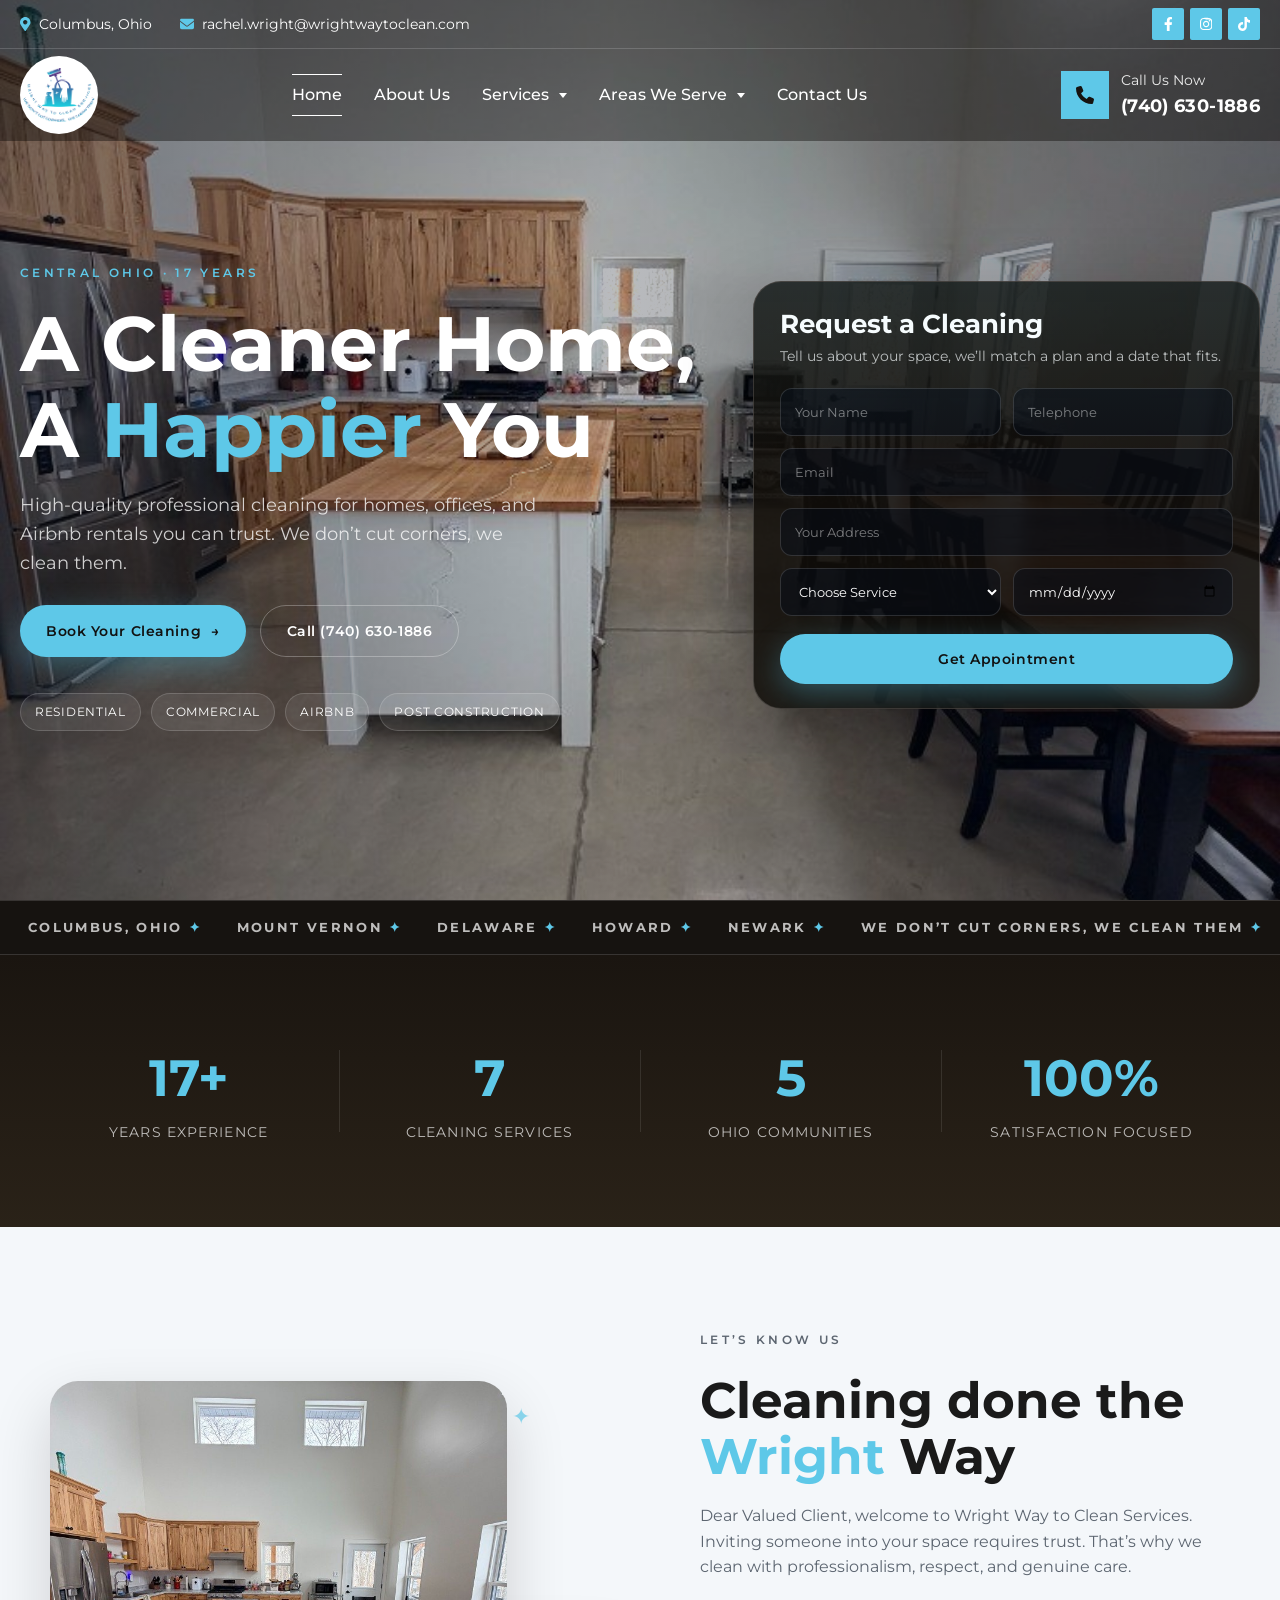
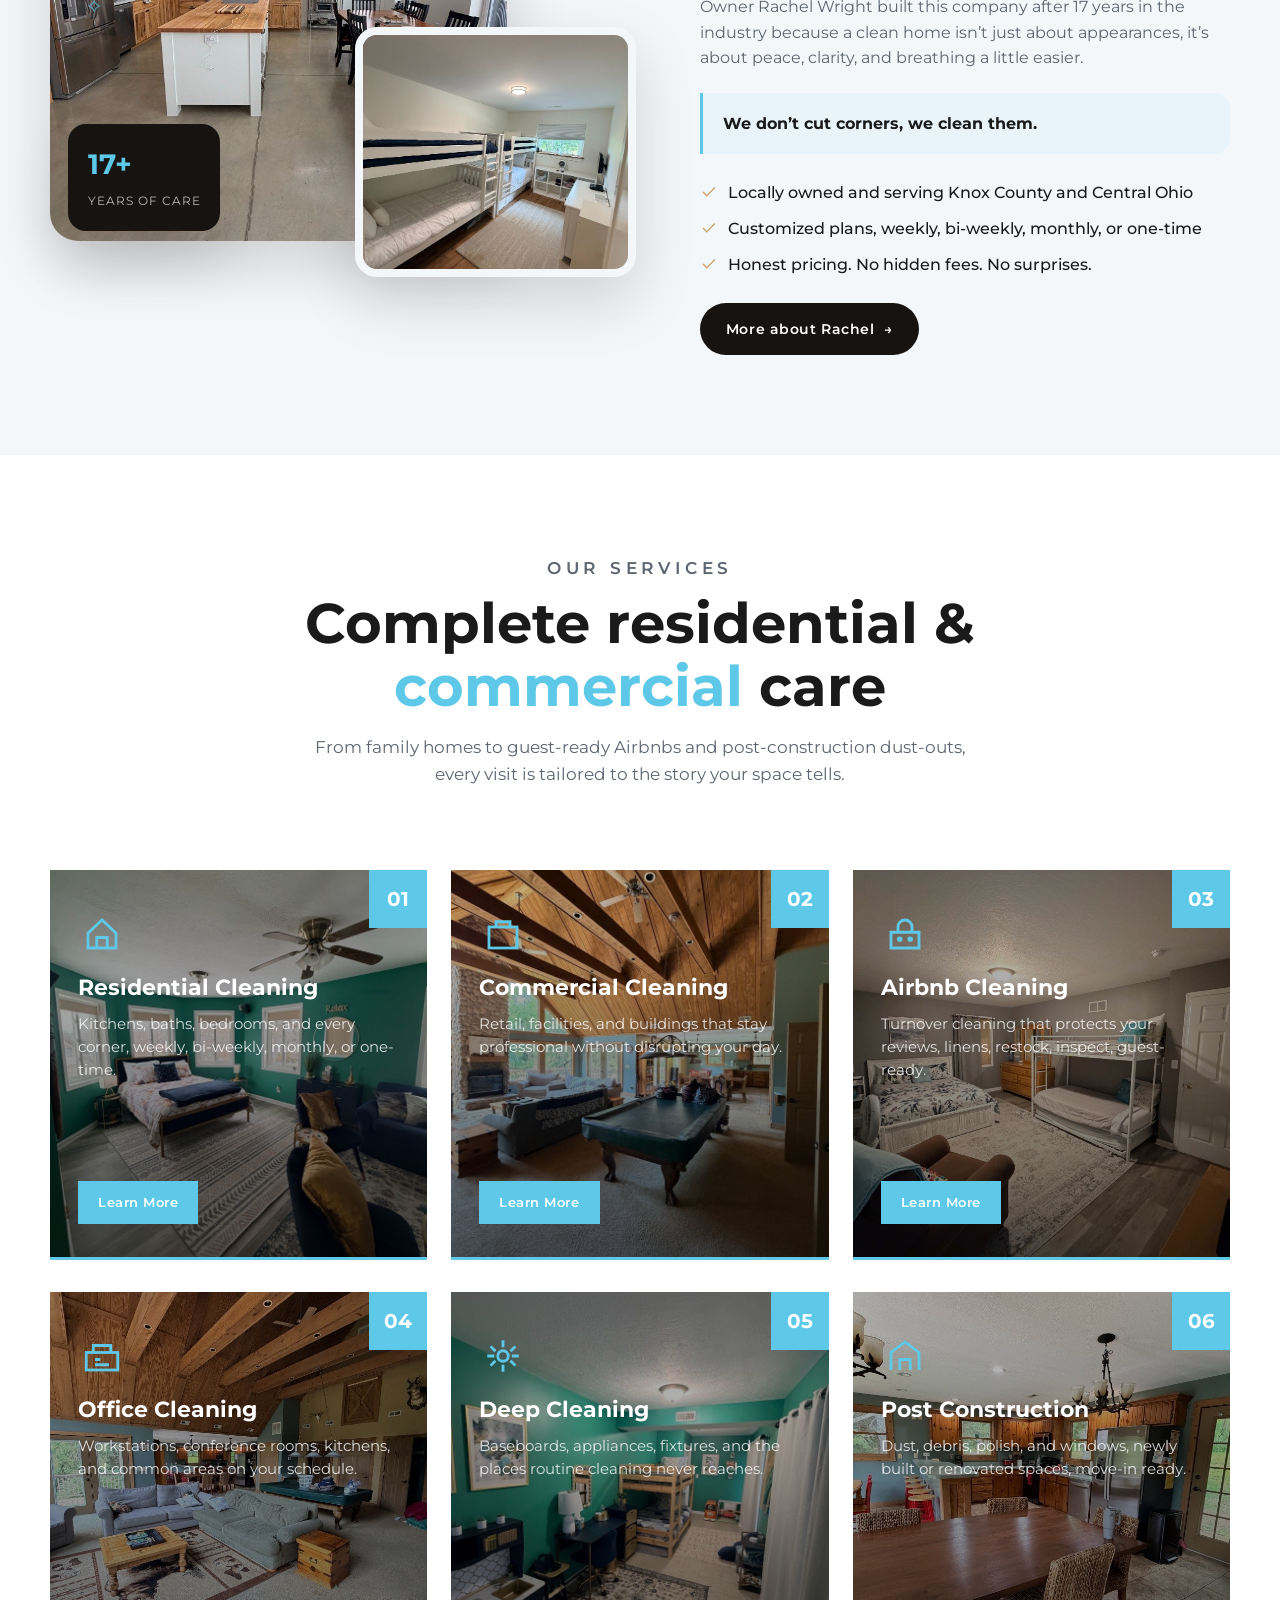
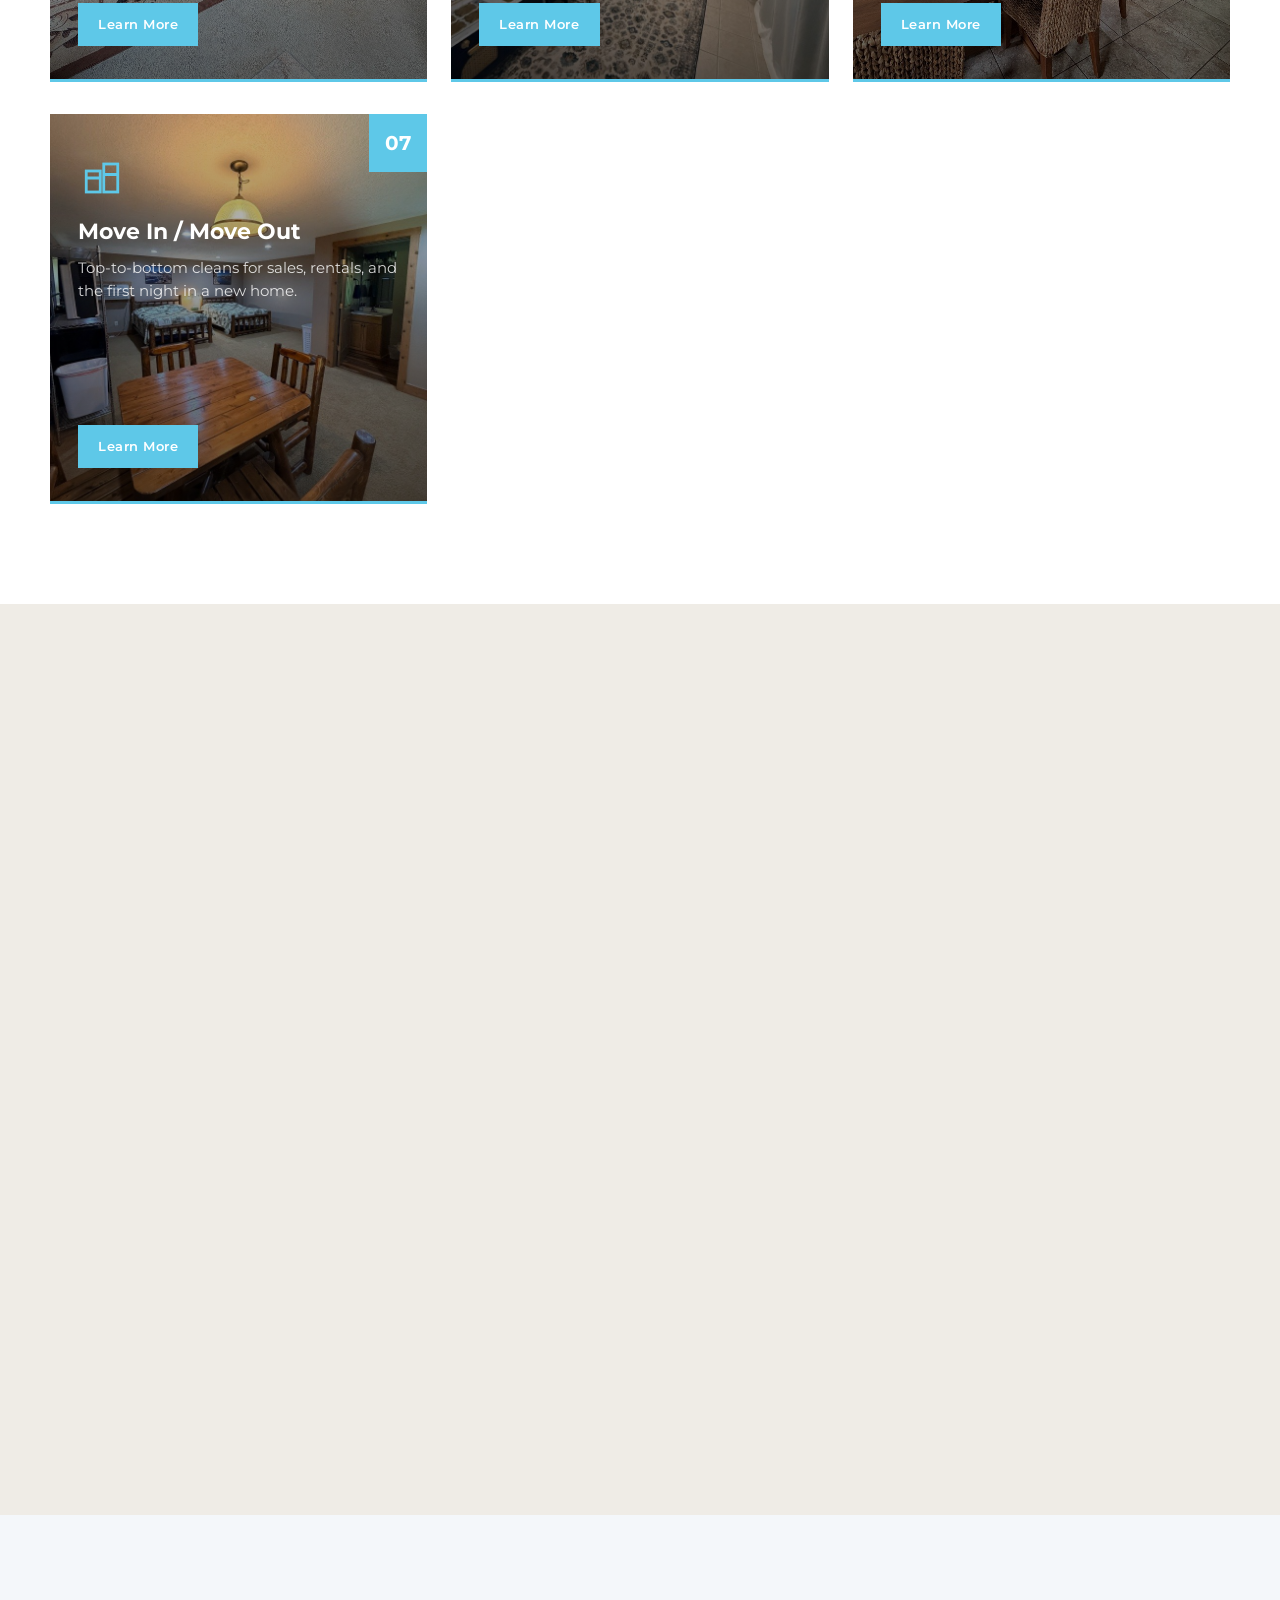
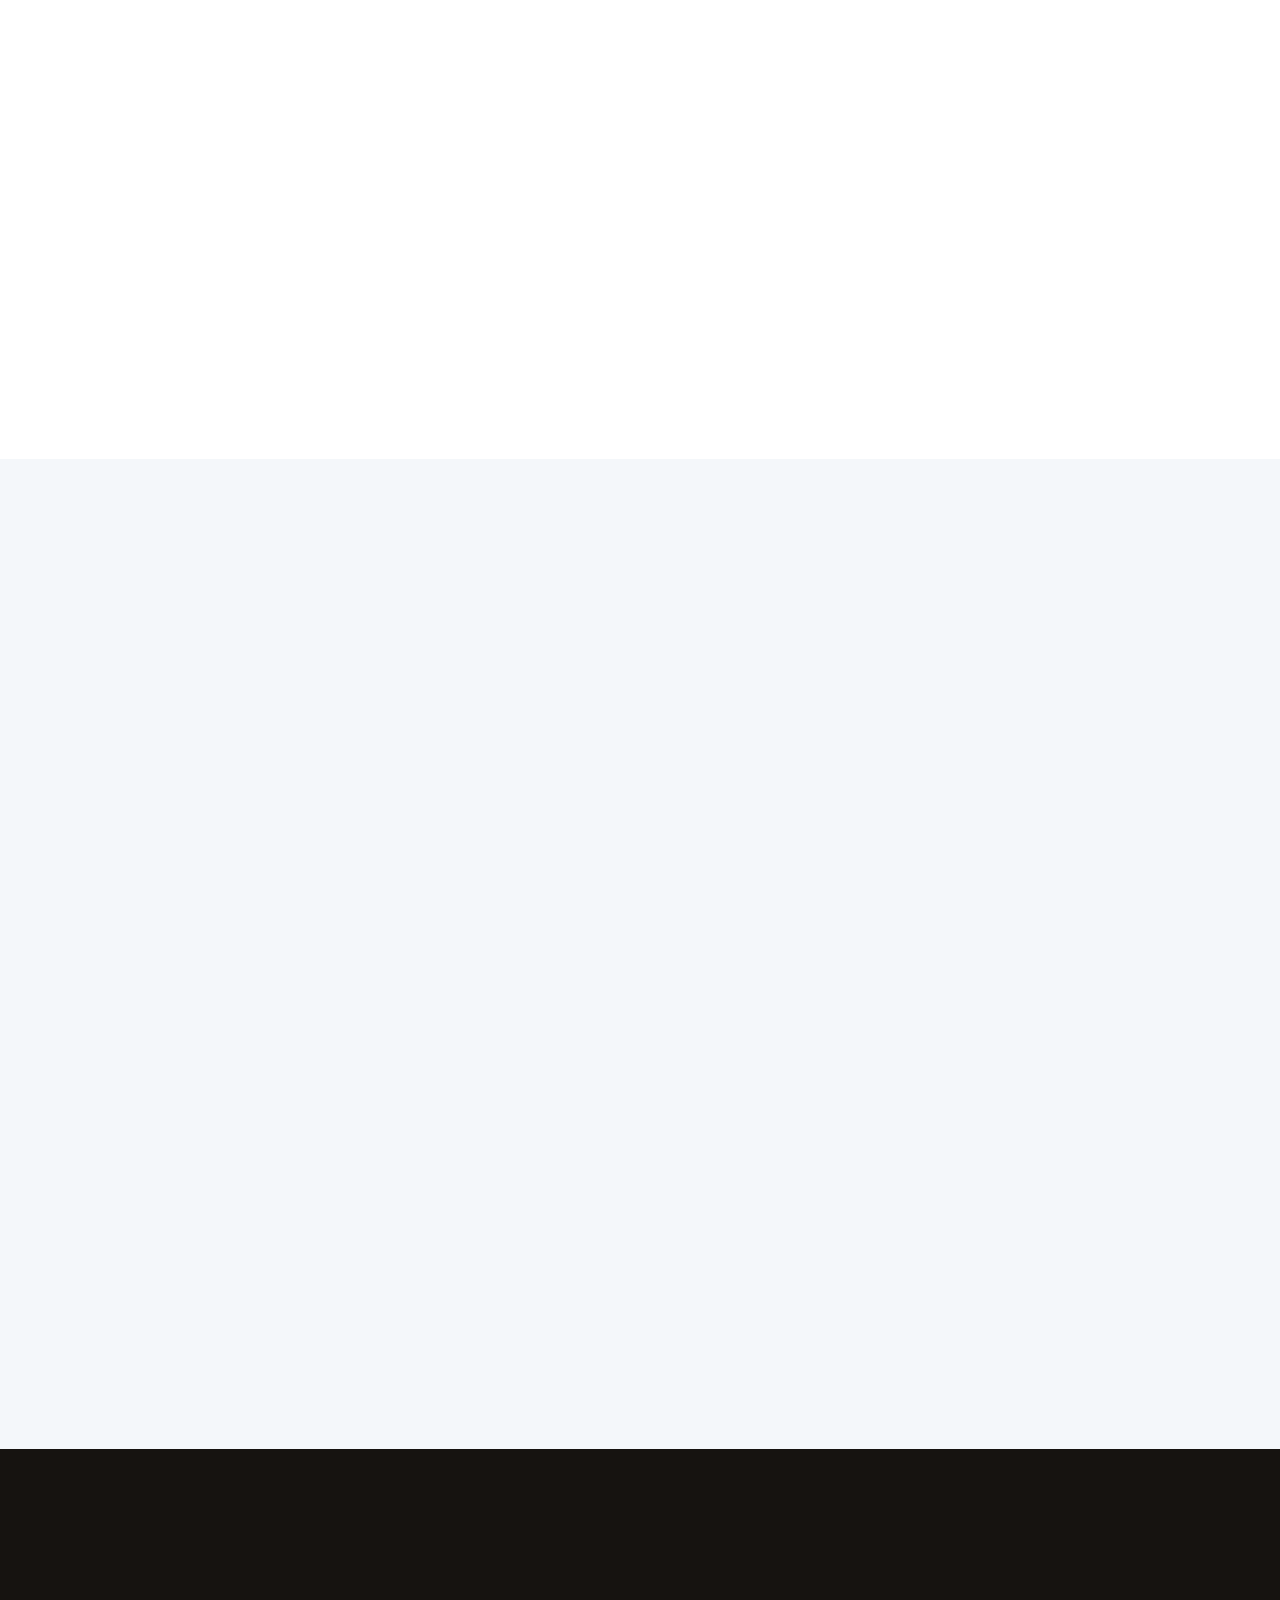
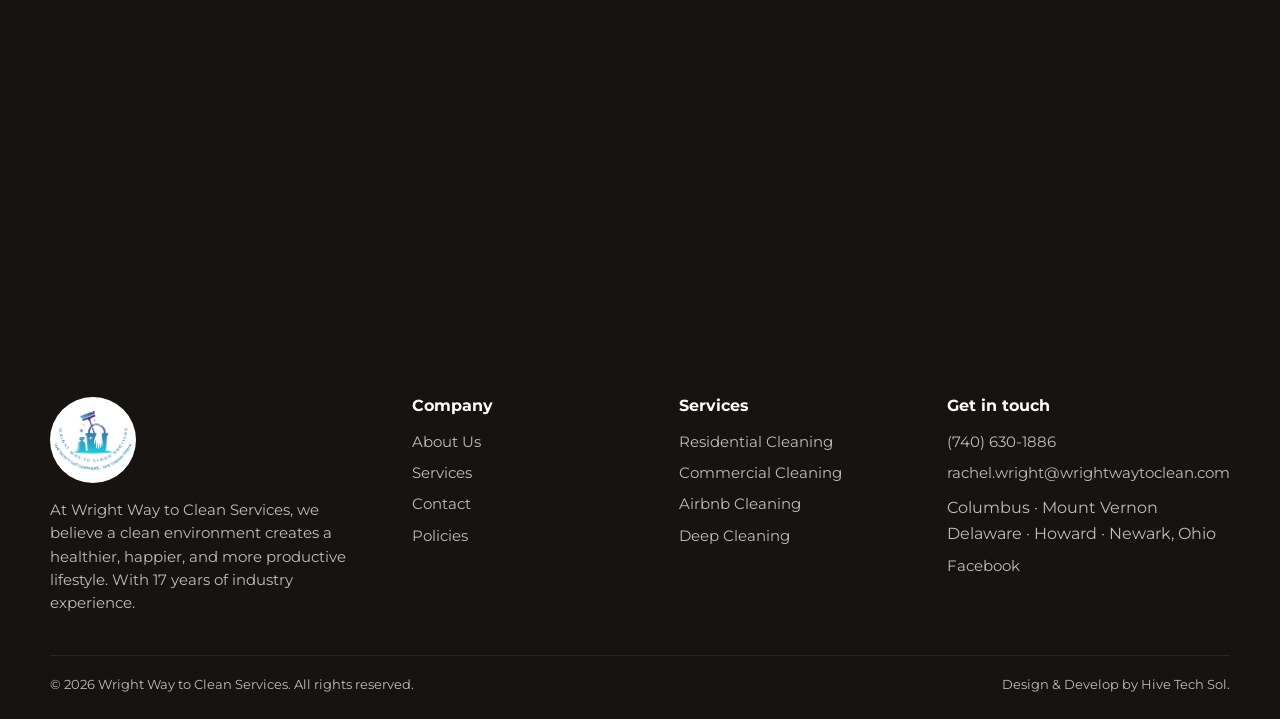
<file: index.html>
<!DOCTYPE html>
<html lang="en">
<head>
  <meta charset="UTF-8" />
  <meta name="viewport" content="width=device-width, initial-scale=1.0" />
  <title>Wright Way to Clean Services | Columbus & Central Ohio</title>
  <meta name="description" content="17 years of professional residential, commercial, Airbnb, office, deep, post-construction, and move-in/out cleaning across Columbus, Mount Vernon, Delaware, Howard, and Newark, Ohio." />
  <link rel="icon" href="assets/img/favicon.svg" type="image/svg+xml" />
  <link rel="preconnect" href="https://fonts.googleapis.com" />
  <link rel="preconnect" href="https://fonts.gstatic.com" crossorigin />
  <link href="https://fonts.googleapis.com/css2?family=Montserrat:wght@400;500;600;700&display=swap" rel="stylesheet" />
  <link rel="stylesheet" href="assets/css/style.css" />
</head>
<body>
  <div class="preloader" id="preloader">
    <div class="preloader-inner">
      <div class="preloader-mark">
        <span class="spark-ring"></span>
        <img src="assets/img/logo.png" alt="Wright Way to Clean Services" />
      </div>
      <p>Wright Way</p>
    </div>
  </div>
  <div class="scroll-progress"></div>

  <div class="site-chrome is-home" id="siteChrome">
    <div class="topbar">
      <div class="container-wide topbar-inner">
        <div class="topbar-left">
          <span class="top-meta">
            <svg viewBox="0 0 384 512" aria-hidden="true"><path fill-rule="evenodd" d="M172.268 501.67C26.97 291.031 0 269.413 0 192 0 85.961 85.961 0 192 0s192 85.961 192 192c0 77.413-26.97 99.031-172.268 309.67-9.535 13.774-29.93 13.773-39.464 0zM192 272c44.183 0 80-35.817 80-80s-35.817-80-80-80-80 35.817-80 80 35.817 80 80 80z"/></svg>
            Columbus, Ohio
          </span>
          <a class="top-meta" href="mailto:rachel.wright@wrightwaytoclean.com">
            <svg viewBox="0 0 512 512" aria-hidden="true"><path d="M48 64C21.5 64 0 85.5 0 112c0 15.1 7.1 29.3 19.2 38.4L236.8 313.6c11.4 8.5 27 8.5 38.4 0L492.8 150.4c12.1-9.1 19.2-23.3 19.2-38.4 0-26.5-21.5-48-48-48H48zM0 176V384c0 35.3 28.7 64 64 64H448c35.3 0 64-28.7 64-64V176L294.4 339.2c-22.8 17.1-54 17.1-76.8 0L0 176z"/></svg>
            rachel.wright@wrightwaytoclean.com
          </a>
        </div>
        <div class="topbar-right">
          <a class="soc" href="https://www.facebook.com/ww2cs/" target="_blank" rel="noopener" aria-label="Facebook">
            <svg viewBox="0 0 320 512"><path d="M279.14 288l14.22-92.66h-88.91v-60.13c0-25.35 12.42-50.06 52.24-50.06h40.42V6.26S260.43 0 225.36 0c-73.22 0-121.08 44.38-121.08 124.72v70.62H22.89V288h81.39v224h100.17V288z"/></svg>
          </a>
          <a class="soc" href="https://www.facebook.com/ww2cs/" target="_blank" rel="noopener" aria-label="Instagram">
            <svg viewBox="0 0 448 512"><path d="M224.1 141c-63.6 0-114.9 51.3-114.9 114.9s51.3 114.9 114.9 114.9S339 319.5 339 255.9 287.7 141 224.1 141zm0 189.6c-41.1 0-74.7-33.5-74.7-74.7s33.5-74.7 74.7-74.7 74.7 33.5 74.7 74.7-33.6 74.7-74.7 74.7zm146.4-194.3c0 14.9-12 26.8-26.8 26.8-14.9 0-26.8-12-26.8-26.8s12-26.8 26.8-26.8 26.8 12 26.8 26.8zm76.1 27.2c-1.7-35.9-9.9-67.7-36.2-93.9-26.2-26.2-58-34.4-93.9-36.2-37-2.1-147.9-2.1-184.9 0-35.8 1.7-67.6 9.9-93.9 36.1s-34.4 58-36.2 93.9c-2.1 37-2.1 147.9 0 184.9 1.7 35.9 9.9 67.7 36.2 93.9s58 34.4 93.9 36.2c37 2.1 147.9 2.1 184.9 0 35.9-1.7 67.7-9.9 93.9-36.2 26.2-26.2 34.4-58 36.2-93.9 2.1-37 2.1-147.8 0-184.8zM398.8 388c-7.8 19.6-22.9 34.7-42.6 42.6-29.5 11.7-99.5 9-132.1 9s-102.7 2.6-132.1-9c-19.6-7.8-34.7-22.9-42.6-42.6-11.7-29.5-9-99.5-9-132.1s-2.6-102.7 9-132.1c7.8-19.6 22.9-34.7 42.6-42.6 29.5-11.7 99.5 9 132.1 9s102.7-2.6 132.1 9c19.6 7.8 34.7 22.9 42.6 42.6 11.7 29.5 9 99.5 9 132.1s2.7 102.7-9 132.1z"/></svg>
          </a>
          <a class="soc" href="https://www.facebook.com/ww2cs/" target="_blank" rel="noopener" aria-label="TikTok">
            <svg viewBox="0 0 448 512"><path d="M448 209.91a210.06 210.06 0 0 1-122.77-39.25v178.72A162.55 162.55 0 1 1 185 188.31v89.89a74.62 74.62 0 1 0 52.23 71.18V0h88.17a121.56 121.56 0 0 0 1.86 22.17h0A122.18 122.18 0 0 0 381 102.39a213.48 213.48 0 0 0 67 10.52z"/></svg>
          </a>
        </div>
      </div>
    </div>
    <header class="site-header">
      <div class="header-inner">
        <a class="logo" href="index.html">
          <img src="assets/img/logo.png" alt="Wright Way to Clean Services" width="78" height="78" fetchpriority="high" />
        </a>
        <nav class="nav" id="nav">
          <a class="active" href="index.html">Home</a>
          <a href="about.html">About Us</a>
          <div class="has-drop">
            <a href="services.html">Services <i></i></a>
            <div class="drop">
              <a href="services.html#residential">Residential Cleaning</a>
              <a href="services.html#commercial">Commercial Cleaning</a>
              <a href="services.html#airbnb">Airbnb</a>
              <a href="services.html#office">Office Cleaning</a>
              <a href="services.html#deep">Deep Cleaning</a>
              <a href="services.html#construction">Post Construction</a>
              <a href="services.html#move">Move In / Move Out</a>
            </div>
          </div>
          <div class="has-drop">
            <a href="#areas">Areas We Serve <i></i></a>
            <div class="drop">
              <a href="#areas">Columbus</a>
              <a href="#areas">Mount Vernon</a>
              <a href="#areas">Delaware</a>
              <a href="#areas">Howard</a>
              <a href="#areas">Newark</a>
            </div>
          </div>
          <a href="contact.html">Contact Us</a>
        </nav>
        <a class="call-now" href="tel:+17406301886">
          <span class="call-ico">
            <svg viewBox="0 0 512 512" aria-hidden="true"><path d="M164.9 24.6c-7.7-18.6-28-28.5-47.4-23.2l-88 24C12.1 30.2 0 46 0 64C0 311.4 200.6 512 448 512c18 0 33.8-12.1 38.6-29.5l24-88c5.3-19.4-4.6-39.7-23.2-47.4l-96-40c-16.3-6.8-35.2-2.1-46.3 11.6L304.7 368C234.3 334.7 177.3 277.7 144 207.3L193.3 167c13.7-11.2 18.4-30 11.6-46.3l-40-96z"/></svg>
          </span>
          <span>
            <small>Call Us Now</small>
            <strong>(740) 630-1886</strong>
          </span>
        </a>
        <button class="menu-toggle" aria-label="Open menu"><span></span><span></span><span></span></button>
      </div>
    </header>
  </div>

  <section class="hero">
    <div class="hero-media">
      <img class="hero-poster" src="assets/img/kitchen.jpg" alt="" width="1400" height="900" fetchpriority="high" />
      <video id="heroVideo" class="hero-video" muted loop playsinline preload="none" poster="assets/img/kitchen.jpg">
        <source src="assets/video/hero.mp4" type="video/mp4" />
      </video>
      <div class="hero-overlay"></div>
    </div>
    <div class="container-wide hero-grid">
      <div class="hero-copy">
        <p class="eyebrow reveal">Central Ohio · 17 Years</p>
        <h1 class="reveal reveal-d1">A Cleaner Home,<br />A <span class="gold">Happier</span> You</h1>
        <p class="lead reveal reveal-d2">High-quality professional cleaning for homes, offices, and Airbnb rentals you can trust. We don’t cut corners, we clean them.</p>
        <div class="hero-actions reveal reveal-d3">
          <a class="btn btn-gold" href="#book">Book Your Cleaning <span class="arrow">→</span></a>
          <a class="btn btn-ghost" href="tel:+17406301886">Call (740) 630-1886</a>
        </div>
        <div class="hero-pills reveal reveal-d3">
          <span class="pill">Residential</span>
          <span class="pill">Commercial</span>
          <span class="pill">Airbnb</span>
          <span class="pill">Post Construction</span>
        </div>
      </div>
      <aside class="book-card reveal reveal-d2" id="book">
        <h3>Request a Cleaning</h3>
        <p class="sub">Tell us about your space, we’ll match a plan and a date that fits.</p>
        <form id="bookForm">
          <div class="form-grid">
            <div class="field"><input type="text" name="name" placeholder="Your Name" required /></div>
            <div class="field"><input type="tel" name="phone" placeholder="Telephone" required /></div>
            <div class="field full"><input type="email" name="email" placeholder="Email" required /></div>
            <div class="field full"><input type="text" name="address" placeholder="Your Address" /></div>
            <div class="field">
              <select name="service" required>
                <option value="" disabled selected>Choose Service</option>
                <option>Residential Cleaning</option>
                <option>Commercial Cleaning</option>
                <option>Airbnb</option>
                <option>Office Cleaning</option>
                <option>Deep Cleaning</option>
                <option>Post Construction</option>
                <option>Move In / Move Out</option>
              </select>
            </div>
            <div class="field"><input type="date" name="date" required /></div>
            <div class="field full">
              <button class="btn btn-gold" type="submit">Get Appointment</button>
            </div>
          </div>
          <p class="form-success">Thank you. Wright Way to Clean Services will be in touch shortly.</p>
        </form>
      </aside>
    </div>
  </section>

  <div class="marquee-wrap">
    <div class="marquee">
      <span>Columbus, Ohio <i>✦</i> Mount Vernon <i>✦</i> Delaware <i>✦</i> Howard <i>✦</i> Newark <i>✦</i> We Don’t Cut Corners, We Clean Them <i>✦</i></span>
      <span>Columbus, Ohio <i>✦</i> Mount Vernon <i>✦</i> Delaware <i>✦</i> Howard <i>✦</i> Newark <i>✦</i> We Don’t Cut Corners, We Clean Them <i>✦</i></span>
    </div>
  </div>

  <section class="stats">
    <div class="container stats-grid">
      <div class="stat reveal-on"><b data-count="17" data-suffix="+">0</b><span>Years Experience</span></div>
      <div class="stat reveal-on"><b data-count="7" data-suffix="">0</b><span>Cleaning Services</span></div>
      <div class="stat reveal-on"><b data-count="5" data-suffix="">0</b><span>Ohio Communities</span></div>
      <div class="stat reveal-on"><b data-count="100" data-suffix="%">0</b><span>Satisfaction Focused</span></div>
    </div>
  </section>

  <section class="section" id="about">
    <div class="container about-grid">
      <div class="about-visual reveal-on">
        <img class="main-shot" src="assets/img/kitchen.jpg" alt="A professionally cleaned kitchen and dining area" width="900" height="600" loading="lazy" decoding="async" />
        <img class="float-shot" src="assets/img/work/bedroom-bunks.jpg" alt="A freshly cleaned bedroom with bunk beds" width="480" height="320" loading="lazy" decoding="async" />
        <div class="badge-float"><strong>17+</strong><span>Years of care</span></div>
        <span class="sparkle sparkle-1">✦</span>
        <span class="sparkle sparkle-2">✧</span>
      </div>
      <div class="about-copy reveal-on">
        <p class="eyebrow">Let’s know us</p>
        <h2>Cleaning done the <span class="gold">Wright</span> Way</h2>
        <p>Dear Valued Client, welcome to Wright Way to Clean Services. Inviting someone into your space requires trust. That’s why we clean with professionalism, respect, and genuine care.</p>
        <p>Owner Rachel Wright built this company after 17 years in the industry because a clean home isn’t just about appearances, it’s about peace, clarity, and breathing a little easier.</p>
        <div class="promise">We don’t cut corners, we clean them.</div>
        <ul class="check-list">
          <li>
            <svg width="18" height="18" viewBox="0 0 24 24" fill="none" stroke="#c9a86c" stroke-width="2"><path d="M20 6 9 17l-5-5"/></svg>
            Locally owned and serving Knox County and Central Ohio
          </li>
          <li>
            <svg width="18" height="18" viewBox="0 0 24 24" fill="none" stroke="#c9a86c" stroke-width="2"><path d="M20 6 9 17l-5-5"/></svg>
            Customized plans, weekly, bi-weekly, monthly, or one-time
          </li>
          <li>
            <svg width="18" height="18" viewBox="0 0 24 24" fill="none" stroke="#c9a86c" stroke-width="2"><path d="M20 6 9 17l-5-5"/></svg>
            Honest pricing. No hidden fees. No surprises.
          </li>
        </ul>
        <a class="btn btn-navy" href="about.html">More about Rachel <span class="arrow">→</span></a>
      </div>
    </div>
  </section>

  <section class="section services" id="services">
    <div class="container">
      <div class="section-head reveal-on">
        <p class="eyebrow">Our services</p>
        <h2>Complete residential &amp; <span class="gold">commercial</span> care</h2>
        <p>From family homes to guest-ready Airbnbs and post-construction dust-outs, every visit is tailored to the story your space tells.</p>
      </div>
      <div class="services-grid">
        <a class="svc reveal-on" href="services.html#residential">
          <img src="assets/img/work/bedroom-master.jpg" alt="" loading="lazy" decoding="async" />
          <span class="svc-num">01</span>
          <div class="svc-body">
            <span class="svc-ico"><svg viewBox="0 0 24 24" fill="none" stroke="currentColor" stroke-width="1.6"><path d="M4 11.5 12 4l8 7.5V20H4z"/><path d="M9 20v-6h6v6"/></svg></span>
            <h3>Residential Cleaning</h3>
            <p>Kitchens, baths, bedrooms, and every corner, weekly, bi-weekly, monthly, or one-time.</p>
            <span class="more">Learn More</span>
          </div>
        </a>
        <a class="svc reveal-on" href="services.html#commercial">
          <img src="assets/img/work/lodge-great-room.jpg" alt="" loading="lazy" decoding="async" />
          <span class="svc-num">02</span>
          <div class="svc-body">
            <span class="svc-ico"><svg viewBox="0 0 24 24" fill="none" stroke="currentColor" stroke-width="1.6"><rect x="4" y="8" width="16" height="12"/><path d="M8 8V5h8v3M8 12h.01M12 12h.01M16 12h.01M8 16h.01M12 16h.01M16 16h.01"/></svg></span>
            <h3>Commercial Cleaning</h3>
            <p>Retail, facilities, and buildings that stay professional without disrupting your day.</p>
            <span class="more">Learn More</span>
          </div>
        </a>
        <a class="svc reveal-on" href="services.html#airbnb">
          <img src="assets/img/work/guest-room.jpg" alt="" loading="lazy" decoding="async" />
          <span class="svc-num">03</span>
          <div class="svc-body">
            <span class="svc-ico"><svg viewBox="0 0 24 24" fill="none" stroke="currentColor" stroke-width="1.6"><path d="M4 11h16v9H4z"/><path d="M8 11V8a4 4 0 0 1 8 0v3"/><circle cx="9" cy="15" r=".8" fill="currentColor"/><circle cx="15" cy="15" r=".8" fill="currentColor"/></svg></span>
            <h3>Airbnb Cleaning</h3>
            <p>Turnover cleaning that protects your reviews, linens, restock, inspect, guest-ready.</p>
            <span class="more">Learn More</span>
          </div>
        </a>
        <a class="svc reveal-on" href="services.html#office">
          <img src="assets/img/work/lodge-living.jpg" alt="" loading="lazy" decoding="async" />
          <span class="svc-num">04</span>
          <div class="svc-body">
            <span class="svc-ico"><svg viewBox="0 0 24 24" fill="none" stroke="currentColor" stroke-width="1.6"><rect x="3" y="10" width="18" height="10"/><path d="M7 10V6h10v4M8 14h3M8 17h8"/></svg></span>
            <h3>Office Cleaning</h3>
            <p>Workstations, conference rooms, kitchens, and common areas on your schedule.</p>
            <span class="more">Learn More</span>
          </div>
        </a>
        <a class="svc reveal-on" href="services.html#deep">
          <img src="assets/img/work/playroom.jpg" alt="" loading="lazy" decoding="async" />
          <span class="svc-num">05</span>
          <div class="svc-body">
            <span class="svc-ico"><svg viewBox="0 0 24 24" fill="none" stroke="currentColor" stroke-width="1.6"><path d="M12 3v4M12 17v4M4.9 6.5l2.8 2.8M16.3 14.7l2.8 2.8M3 12h4M17 12h4M4.9 17.5l2.8-2.8M16.3 9.3l2.8-2.8"/><circle cx="12" cy="12" r="3"/></svg></span>
            <h3>Deep Cleaning</h3>
            <p>Baseboards, appliances, fixtures, and the places routine cleaning never reaches.</p>
            <span class="more">Learn More</span>
          </div>
        </a>
        <a class="svc reveal-on" href="services.html#construction">
          <img src="assets/img/work/kitchen-cabin.jpg" alt="" loading="lazy" decoding="async" />
          <span class="svc-num">06</span>
          <div class="svc-body">
            <span class="svc-ico"><svg viewBox="0 0 24 24" fill="none" stroke="currentColor" stroke-width="1.6"><path d="M4 20V10l8-6 8 6v10"/><path d="M9 20v-6h6v6"/></svg></span>
            <h3>Post Construction</h3>
            <p>Dust, debris, polish, and windows, newly built or renovated spaces, move-in ready.</p>
            <span class="more">Learn More</span>
          </div>
        </a>
        <a class="svc reveal-on" href="services.html#move">
          <img src="assets/img/work/suite.jpg" alt="" loading="lazy" decoding="async" />
          <span class="svc-num">07</span>
          <div class="svc-body">
            <span class="svc-ico"><svg viewBox="0 0 24 24" fill="none" stroke="currentColor" stroke-width="1.6"><rect x="3" y="8" width="8" height="12"/><rect x="13" y="4" width="8" height="16"/><path d="M3 12h8M13 10h8"/></svg></span>
            <h3>Move In / Move Out</h3>
            <p>Top-to-bottom cleans for sales, rentals, and the first night in a new home.</p>
            <span class="more">Learn More</span>
          </div>
        </a>
      </div>
    </div>
  </section>

  <section class="process" id="process">
    <div class="process-shell">
      <figure class="process-media reveal-on">
        <img src="assets/img/work/kitchen-cabin.jpg" alt="A freshly cleaned kitchen" loading="lazy" decoding="async" />
        <figcaption>The Wright Way Promise, we don’t cut corners, we clean them.</figcaption>
      </figure>
      <div class="process-panel">
        <p class="eyebrow">Four simple steps</p>
        <h2 class="reveal-on">This is how we work</h2>
        <p class="process-lead">No apps. No runaround. You tell us what the space needs, we show up, do the job right, and leave it looking like it should.</p>
        <ol class="process-list">
          <li class="pstep reveal-on">
            <span class="pnum">01</span>
            <div>
              <h3>Appointment</h3>
              <p>Call or send a note. We’ll talk through the rooms, the timing, and whether you need a one-time visit or a regular rhythm.</p>
            </div>
          </li>
          <li class="pstep reveal-on">
            <span class="pnum">02</span>
            <div>
              <h3>Choose a date</h3>
              <p>We match you with a vetted professional who fits the job, then lock in a day that works for your household or business.</p>
            </div>
          </li>
          <li class="pstep reveal-on">
            <span class="pnum">03</span>
            <div>
              <h3>We clean</h3>
              <p>The team arrives on time, works through the plan, and pays attention to the corners most people skip.</p>
            </div>
          </li>
          <li class="pstep reveal-on">
            <span class="pnum">04</span>
            <div>
              <h3>You come home to it</h3>
              <p>A space that feels done. If something isn’t right, you tell us, we’ll make it right.</p>
            </div>
          </li>
        </ol>
        <a class="process-cta" href="#book">Book a cleaning <span>→</span></a>
      </div>
    </div>
  </section>

  <section class="section why">
    <div class="container why-grid">
      <div class="why-visual reveal-on">
        <img src="assets/img/work/bedroom-yellow.jpg" alt="A professionally cleaned bedroom" loading="lazy" decoding="async" />
        <div class="why-chip"><strong>The Wright Way Promise</strong><br /><small>Every home tells a story. Every business has a purpose.</small></div>
      </div>
      <div>
        <p class="eyebrow">Why choose us</p>
        <h2 style="font-size:clamp(32px,4vw,48px);margin:8px 0 22px;">Cleaning done right <span class="gold">every time</span></h2>
        <div class="why-list">
          <article class="why-item reveal-on">
            <div class="why-ico">
              <svg width="26" height="26" fill="none" stroke="currentColor" stroke-width="1.8"><circle cx="13" cy="13" r="10"/><path d="M13 7v6l4 2"/></svg>
            </div>
            <div>
              <h3>17 Years of Trusted Experience</h3>
              <p>Efficient work with exceptional attention to detail, earned in homes and businesses across Central Ohio.</p>
            </div>
          </article>
          <article class="why-item reveal-on">
            <div class="why-ico">
              <svg width="26" height="26" fill="none" stroke="currentColor" stroke-width="1.8"><path d="M4 20V10l9-6 9 6v10H4z"/><path d="M10 20v-6h6v6"/></svg>
            </div>
            <div>
              <h3>Airbnb &amp; Office Specialists</h3>
              <p>Spotless turnovers and productive workplaces, we understand what reviews and first impressions demand.</p>
            </div>
          </article>
          <article class="why-item reveal-on">
            <div class="why-ico">
              <svg width="26" height="26" fill="none" stroke="currentColor" stroke-width="1.8"><path d="M13 3 4 8v8c0 5 4 8 9 10 5-2 9-5 9-10V8l-9-5z"/></svg>
            </div>
            <div>
              <h3>100% Customer Satisfaction</h3>
              <p>Dependable service, exceptional workmanship, and results you can trust on every visit.</p>
            </div>
          </article>
          <article class="why-item reveal-on">
            <div class="why-ico">
              <svg width="26" height="26" fill="none" stroke="currentColor" stroke-width="1.8"><circle cx="13" cy="10" r="4"/><path d="M5 22c1.5-4 5-6 8-6s6.5 2 8 6"/></svg>
            </div>
            <div>
              <h3>Highly Trained &amp; Professional</h3>
              <p>We show up on time, communicate clearly, and treat your property with the same respect we’d give our own.</p>
            </div>
          </article>
        </div>
      </div>
    </div>
  </section>

  <section class="section areas" id="areas">
    <div class="container">
      <div class="section-head reveal-on">
        <p class="eyebrow">Areas we serve</p>
        <h2>Proudly serving <span class="gold">Central Ohio</span></h2>
        <p>From Columbus to Knox County, neighbors we know, spaces we care for.</p>
      </div>
      <div class="areas-grid">
        <div class="area-card reveal-on">
          <img src="assets/img/areas/columbus.jpg" alt="Columbus, Ohio skyline" loading="lazy" decoding="async" />
          <span>Metro</span>
          <h3>Columbus</h3>
        </div>
        <div class="area-card reveal-on">
          <img src="assets/img/areas/mount-vernon.jpg" alt="Mount Vernon, Ohio" loading="lazy" decoding="async" />
          <span>Knox County</span>
          <h3>Mount Vernon</h3>
        </div>
        <div class="area-card reveal-on">
          <img src="assets/img/areas/delaware.jpg" alt="Delaware, Ohio" loading="lazy" decoding="async" />
          <span>North</span>
          <h3>Delaware</h3>
        </div>
        <div class="area-card reveal-on">
          <img src="assets/img/areas/howard.jpg" alt="Howard, Ohio" loading="lazy" decoding="async" />
          <span>East</span>
          <h3>Howard</h3>
        </div>
        <div class="area-card reveal-on">
          <img src="assets/img/areas/newark.jpg" alt="Newark, Ohio" loading="lazy" decoding="async" />
          <span>Licking County</span>
          <h3>Newark</h3>
        </div>
      </div>
    </div>
  </section>

  <section class="section quotes" id="testimonials">
    <div class="container">
      <div class="quotes-head reveal-on">
        <p class="quotes-kicker">Testimonial</p>
        <h2>What Our Clients Say</h2>
        <p>We take pride in delivering dependable cleaning services that our clients can rely on. Our focus is always on quality, consistency, and customer satisfaction.</p>
      </div>
      <div class="quotes-slider">
        <button class="quotes-btn quotes-prev" id="qPrev" type="button" aria-label="Previous reviews">
          <svg viewBox="0 0 24 24" fill="none" stroke="currentColor" stroke-width="2.2" stroke-linecap="round" stroke-linejoin="round"><path d="M15 6 9 12l6 6"/></svg>
        </button>
        <div class="quotes-viewport">
          <div class="quotes-track" id="quotes-track">
            <article class="quote-card">
              <div class="rev-top">
                <div class="rev-who">
                  <span class="rev-avatar"><img src="assets/img/reviews/sarah.jpg" alt="Sarah M." width="48" height="48" loading="lazy" decoding="async" /></span>
                  <div>
                    <strong>Sarah M.</strong>
                    <span>1 year ago</span>
                  </div>
                </div>
                <span class="rev-google" aria-label="Google review">
                  <svg viewBox="0 0 24 24"><path fill="#4285F4" d="M22.56 12.25c0-.78-.07-1.53-.2-2.25H12v4.26h5.92c-.26 1.37-1.04 2.53-2.21 3.31v2.77h3.57c2.08-1.92 3.28-4.74 3.28-8.09z"/><path fill="#34A853" d="M12 23c2.97 0 5.46-.98 7.28-2.66l-3.57-2.77c-.98.66-2.23 1.06-3.71 1.06-2.86 0-5.29-1.93-6.16-4.53H2.18v2.84C3.99 20.53 7.7 23 12 23z"/><path fill="#FBBC05" d="M5.84 14.09c-.22-.66-.35-1.36-.35-2.09s.13-1.43.35-2.09V7.07H2.18C1.43 8.55 1 10.22 1 12s.43 3.45 1.18 4.93l2.85-2.22.81-.62z"/><path fill="#EA4335" d="M12 5.38c1.62 0 3.06.56 4.21 1.64l3.15-3.15C17.45 2.09 14.97 1 12 1 7.7 1 3.99 3.47 2.18 7.07l3.66 2.84c.87-2.6 3.3-4.53 6.16-4.53z"/></svg>
                </span>
              </div>
              <div class="rev-stars" aria-label="5 out of 5 stars">
                <svg viewBox="0 0 24 24"><path d="M12 17.27 18.18 21l-1.64-7.03L22 9.24l-7.19-.61L12 2 9.19 8.63 2 9.24l5.46 4.73L5.82 21z"/></svg>
                <svg viewBox="0 0 24 24"><path d="M12 17.27 18.18 21l-1.64-7.03L22 9.24l-7.19-.61L12 2 9.19 8.63 2 9.24l5.46 4.73L5.82 21z"/></svg>
                <svg viewBox="0 0 24 24"><path d="M12 17.27 18.18 21l-1.64-7.03L22 9.24l-7.19-.61L12 2 9.19 8.63 2 9.24l5.46 4.73L5.82 21z"/></svg>
                <svg viewBox="0 0 24 24"><path d="M12 17.27 18.18 21l-1.64-7.03L22 9.24l-7.19-.61L12 2 9.19 8.63 2 9.24l5.46 4.73L5.82 21z"/></svg>
                <svg viewBox="0 0 24 24"><path d="M12 17.27 18.18 21l-1.64-7.03L22 9.24l-7.19-.61L12 2 9.19 8.63 2 9.24l5.46 4.73L5.82 21z"/></svg>
                <span class="rev-verified" title="Verified review">
                  <svg viewBox="0 0 24 24"><path d="M9.2 16.2 5.8 12.8l1.4-1.4 2 2 7-7 1.4 1.4z"/></svg>
                </span>
              </div>
              <p>Wright Way to Clean Services exceeded my expectations. The team arrived on time, worked efficiently, and left my home looking spotless. I will definitely book them again...</p>
            </article>
            <article class="quote-card">
              <div class="rev-top">
                <div class="rev-who">
                  <span class="rev-avatar"><img src="assets/img/reviews/jessica.jpg" alt="Jessica L." /></span>
                  <div>
                    <strong>Jessica L.</strong>
                    <span>1 year ago</span>
                  </div>
                </div>
                <span class="rev-google" aria-label="Google review">
                  <svg viewBox="0 0 24 24"><path fill="#4285F4" d="M22.56 12.25c0-.78-.07-1.53-.2-2.25H12v4.26h5.92c-.26 1.37-1.04 2.53-2.21 3.31v2.77h3.57c2.08-1.92 3.28-4.74 3.28-8.09z"/><path fill="#34A853" d="M12 23c2.97 0 5.46-.98 7.28-2.66l-3.57-2.77c-.98.66-2.23 1.06-3.71 1.06-2.86 0-5.29-1.93-6.16-4.53H2.18v2.84C3.99 20.53 7.7 23 12 23z"/><path fill="#FBBC05" d="M5.84 14.09c-.22-.66-.35-1.36-.35-2.09s.13-1.43.35-2.09V7.07H2.18C1.43 8.55 1 10.22 1 12s.43 3.45 1.18 4.93l2.85-2.22.81-.62z"/><path fill="#EA4335" d="M12 5.38c1.62 0 3.06.56 4.21 1.64l3.15-3.15C17.45 2.09 14.97 1 12 1 7.7 1 3.99 3.47 2.18 7.07l3.66 2.84c.87-2.6 3.3-4.53 6.16-4.53z"/></svg>
                </span>
              </div>
              <div class="rev-stars" aria-label="5 out of 5 stars">
                <svg viewBox="0 0 24 24"><path d="M12 17.27 18.18 21l-1.64-7.03L22 9.24l-7.19-.61L12 2 9.19 8.63 2 9.24l5.46 4.73L5.82 21z"/></svg>
                <svg viewBox="0 0 24 24"><path d="M12 17.27 18.18 21l-1.64-7.03L22 9.24l-7.19-.61L12 2 9.19 8.63 2 9.24l5.46 4.73L5.82 21z"/></svg>
                <svg viewBox="0 0 24 24"><path d="M12 17.27 18.18 21l-1.64-7.03L22 9.24l-7.19-.61L12 2 9.19 8.63 2 9.24l5.46 4.73L5.82 21z"/></svg>
                <svg viewBox="0 0 24 24"><path d="M12 17.27 18.18 21l-1.64-7.03L22 9.24l-7.19-.61L12 2 9.19 8.63 2 9.24l5.46 4.73L5.82 21z"/></svg>
                <svg viewBox="0 0 24 24"><path d="M12 17.27 18.18 21l-1.64-7.03L22 9.24l-7.19-.61L12 2 9.19 8.63 2 9.24l5.46 4.73L5.82 21z"/></svg>
                <span class="rev-verified" title="Verified review">
                  <svg viewBox="0 0 24 24"><path d="M9.2 16.2 5.8 12.8l1.4-1.4 2 2 7-7 1.4 1.4z"/></svg>
                </span>
              </div>
              <p>They prepare my Airbnb after every guest, and everything is always perfectly cleaned and organized. Their reliability has helped me earn excellent guest reviews...</p>
            </article>
            <article class="quote-card">
              <div class="rev-top">
                <div class="rev-who">
                  <span class="rev-avatar"><img src="assets/img/reviews/david.jpg" alt="David R." /></span>
                  <div>
                    <strong>David R.</strong>
                    <span>2 years ago</span>
                  </div>
                </div>
                <span class="rev-google" aria-label="Google review">
                  <svg viewBox="0 0 24 24"><path fill="#4285F4" d="M22.56 12.25c0-.78-.07-1.53-.2-2.25H12v4.26h5.92c-.26 1.37-1.04 2.53-2.21 3.31v2.77h3.57c2.08-1.92 3.28-4.74 3.28-8.09z"/><path fill="#34A853" d="M12 23c2.97 0 5.46-.98 7.28-2.66l-3.57-2.77c-.98.66-2.23 1.06-3.71 1.06-2.86 0-5.29-1.93-6.16-4.53H2.18v2.84C3.99 20.53 7.7 23 12 23z"/><path fill="#FBBC05" d="M5.84 14.09c-.22-.66-.35-1.36-.35-2.09s.13-1.43.35-2.09V7.07H2.18C1.43 8.55 1 10.22 1 12s.43 3.45 1.18 4.93l2.85-2.22.81-.62z"/><path fill="#EA4335" d="M12 5.38c1.62 0 3.06.56 4.21 1.64l3.15-3.15C17.45 2.09 14.97 1 12 1 7.7 1 3.99 3.47 2.18 7.07l3.66 2.84c.87-2.6 3.3-4.53 6.16-4.53z"/></svg>
                </span>
              </div>
              <div class="rev-stars" aria-label="5 out of 5 stars">
                <svg viewBox="0 0 24 24"><path d="M12 17.27 18.18 21l-1.64-7.03L22 9.24l-7.19-.61L12 2 9.19 8.63 2 9.24l5.46 4.73L5.82 21z"/></svg>
                <svg viewBox="0 0 24 24"><path d="M12 17.27 18.18 21l-1.64-7.03L22 9.24l-7.19-.61L12 2 9.19 8.63 2 9.24l5.46 4.73L5.82 21z"/></svg>
                <svg viewBox="0 0 24 24"><path d="M12 17.27 18.18 21l-1.64-7.03L22 9.24l-7.19-.61L12 2 9.19 8.63 2 9.24l5.46 4.73L5.82 21z"/></svg>
                <svg viewBox="0 0 24 24"><path d="M12 17.27 18.18 21l-1.64-7.03L22 9.24l-7.19-.61L12 2 9.19 8.63 2 9.24l5.46 4.73L5.82 21z"/></svg>
                <svg viewBox="0 0 24 24"><path d="M12 17.27 18.18 21l-1.64-7.03L22 9.24l-7.19-.61L12 2 9.19 8.63 2 9.24l5.46 4.73L5.82 21z"/></svg>
                <span class="rev-verified" title="Verified review">
                  <svg viewBox="0 0 24 24"><path d="M9.2 16.2 5.8 12.8l1.4-1.4 2 2 7-7 1.4 1.4z"/></svg>
                </span>
              </div>
              <p>Our office has never looked better. Their staff is professional, dependable, and consistently delivers exceptional cleaning without disrupting our workday...</p>
            </article>
            <article class="quote-card">
              <div class="rev-top">
                <div class="rev-who">
                  <span class="rev-avatar"><img src="assets/img/reviews/april.jpg" alt="April Mahaffey" /></span>
                  <div>
                    <strong>April Mahaffey</strong>
                    <span>8 months ago</span>
                  </div>
                </div>
                <span class="rev-google" aria-label="Google review">
                  <svg viewBox="0 0 24 24"><path fill="#4285F4" d="M22.56 12.25c0-.78-.07-1.53-.2-2.25H12v4.26h5.92c-.26 1.37-1.04 2.53-2.21 3.31v2.77h3.57c2.08-1.92 3.28-4.74 3.28-8.09z"/><path fill="#34A853" d="M12 23c2.97 0 5.46-.98 7.28-2.66l-3.57-2.77c-.98.66-2.23 1.06-3.71 1.06-2.86 0-5.29-1.93-6.16-4.53H2.18v2.84C3.99 20.53 7.7 23 12 23z"/><path fill="#FBBC05" d="M5.84 14.09c-.22-.66-.35-1.36-.35-2.09s.13-1.43.35-2.09V7.07H2.18C1.43 8.55 1 10.22 1 12s.43 3.45 1.18 4.93l2.85-2.22.81-.62z"/><path fill="#EA4335" d="M12 5.38c1.62 0 3.06.56 4.21 1.64l3.15-3.15C17.45 2.09 14.97 1 12 1 7.7 1 3.99 3.47 2.18 7.07l3.66 2.84c.87-2.6 3.3-4.53 6.16-4.53z"/></svg>
                </span>
              </div>
              <div class="rev-stars" aria-label="5 out of 5 stars">
                <svg viewBox="0 0 24 24"><path d="M12 17.27 18.18 21l-1.64-7.03L22 9.24l-7.19-.61L12 2 9.19 8.63 2 9.24l5.46 4.73L5.82 21z"/></svg>
                <svg viewBox="0 0 24 24"><path d="M12 17.27 18.18 21l-1.64-7.03L22 9.24l-7.19-.61L12 2 9.19 8.63 2 9.24l5.46 4.73L5.82 21z"/></svg>
                <svg viewBox="0 0 24 24"><path d="M12 17.27 18.18 21l-1.64-7.03L22 9.24l-7.19-.61L12 2 9.19 8.63 2 9.24l5.46 4.73L5.82 21z"/></svg>
                <svg viewBox="0 0 24 24"><path d="M12 17.27 18.18 21l-1.64-7.03L22 9.24l-7.19-.61L12 2 9.19 8.63 2 9.24l5.46 4.73L5.82 21z"/></svg>
                <svg viewBox="0 0 24 24"><path d="M12 17.27 18.18 21l-1.64-7.03L22 9.24l-7.19-.61L12 2 9.19 8.63 2 9.24l5.46 4.73L5.82 21z"/></svg>
                <span class="rev-verified" title="Verified review">
                  <svg viewBox="0 0 24 24"><path d="M9.2 16.2 5.8 12.8l1.4-1.4 2 2 7-7 1.4 1.4z"/></svg>
                </span>
              </div>
              <p>Thanks to this service, my business has grown significantly. The support I’ve received was invaluable and truly made a difference from the first visit...</p>
            </article>
            <article class="quote-card">
              <div class="rev-top">
                <div class="rev-who">
                  <span class="rev-avatar"><img src="assets/img/reviews/eric.jpg" alt="Eric Smith" /></span>
                  <div>
                    <strong>Eric Smith</strong>
                    <span>3 years ago</span>
                  </div>
                </div>
                <span class="rev-google" aria-label="Google review">
                  <svg viewBox="0 0 24 24"><path fill="#4285F4" d="M22.56 12.25c0-.78-.07-1.53-.2-2.25H12v4.26h5.92c-.26 1.37-1.04 2.53-2.21 3.31v2.77h3.57c2.08-1.92 3.28-4.74 3.28-8.09z"/><path fill="#34A853" d="M12 23c2.97 0 5.46-.98 7.28-2.66l-3.57-2.77c-.98.66-2.23 1.06-3.71 1.06-2.86 0-5.29-1.93-6.16-4.53H2.18v2.84C3.99 20.53 7.7 23 12 23z"/><path fill="#FBBC05" d="M5.84 14.09c-.22-.66-.35-1.36-.35-2.09s.13-1.43.35-2.09V7.07H2.18C1.43 8.55 1 10.22 1 12s.43 3.45 1.18 4.93l2.85-2.22.81-.62z"/><path fill="#EA4335" d="M12 5.38c1.62 0 3.06.56 4.21 1.64l3.15-3.15C17.45 2.09 14.97 1 12 1 7.7 1 3.99 3.47 2.18 7.07l3.66 2.84c.87-2.6 3.3-4.53 6.16-4.53z"/></svg>
                </span>
              </div>
              <div class="rev-stars" aria-label="5 out of 5 stars">
                <svg viewBox="0 0 24 24"><path d="M12 17.27 18.18 21l-1.64-7.03L22 9.24l-7.19-.61L12 2 9.19 8.63 2 9.24l5.46 4.73L5.82 21z"/></svg>
                <svg viewBox="0 0 24 24"><path d="M12 17.27 18.18 21l-1.64-7.03L22 9.24l-7.19-.61L12 2 9.19 8.63 2 9.24l5.46 4.73L5.82 21z"/></svg>
                <svg viewBox="0 0 24 24"><path d="M12 17.27 18.18 21l-1.64-7.03L22 9.24l-7.19-.61L12 2 9.19 8.63 2 9.24l5.46 4.73L5.82 21z"/></svg>
                <svg viewBox="0 0 24 24"><path d="M12 17.27 18.18 21l-1.64-7.03L22 9.24l-7.19-.61L12 2 9.19 8.63 2 9.24l5.46 4.73L5.82 21z"/></svg>
                <svg viewBox="0 0 24 24"><path d="M12 17.27 18.18 21l-1.64-7.03L22 9.24l-7.19-.61L12 2 9.19 8.63 2 9.24l5.46 4.73L5.82 21z"/></svg>
                <span class="rev-verified" title="Verified review">
                  <svg viewBox="0 0 24 24"><path d="M9.2 16.2 5.8 12.8l1.4-1.4 2 2 7-7 1.4 1.4z"/></svg>
                </span>
              </div>
              <p>The quality of service is outstanding. I couldn’t have asked for better assistance, and the results speak for themselves every time they come through...</p>
            </article>
            <article class="quote-card">
              <div class="rev-top">
                <div class="rev-who">
                  <span class="rev-avatar"><img src="assets/img/reviews/emily.jpg" alt="Emily Johnson" /></span>
                  <div>
                    <strong>Emily Johnson</strong>
                    <span>2 years ago</span>
                  </div>
                </div>
                <span class="rev-google" aria-label="Google review">
                  <svg viewBox="0 0 24 24"><path fill="#4285F4" d="M22.56 12.25c0-.78-.07-1.53-.2-2.25H12v4.26h5.92c-.26 1.37-1.04 2.53-2.21 3.31v2.77h3.57c2.08-1.92 3.28-4.74 3.28-8.09z"/><path fill="#34A853" d="M12 23c2.97 0 5.46-.98 7.28-2.66l-3.57-2.77c-.98.66-2.23 1.06-3.71 1.06-2.86 0-5.29-1.93-6.16-4.53H2.18v2.84C3.99 20.53 7.7 23 12 23z"/><path fill="#FBBC05" d="M5.84 14.09c-.22-.66-.35-1.36-.35-2.09s.13-1.43.35-2.09V7.07H2.18C1.43 8.55 1 10.22 1 12s.43 3.45 1.18 4.93l2.85-2.22.81-.62z"/><path fill="#EA4335" d="M12 5.38c1.62 0 3.06.56 4.21 1.64l3.15-3.15C17.45 2.09 14.97 1 12 1 7.7 1 3.99 3.47 2.18 7.07l3.66 2.84c.87-2.6 3.3-4.53 6.16-4.53z"/></svg>
                </span>
              </div>
              <div class="rev-stars" aria-label="5 out of 5 stars">
                <svg viewBox="0 0 24 24"><path d="M12 17.27 18.18 21l-1.64-7.03L22 9.24l-7.19-.61L12 2 9.19 8.63 2 9.24l5.46 4.73L5.82 21z"/></svg>
                <svg viewBox="0 0 24 24"><path d="M12 17.27 18.18 21l-1.64-7.03L22 9.24l-7.19-.61L12 2 9.19 8.63 2 9.24l5.46 4.73L5.82 21z"/></svg>
                <svg viewBox="0 0 24 24"><path d="M12 17.27 18.18 21l-1.64-7.03L22 9.24l-7.19-.61L12 2 9.19 8.63 2 9.24l5.46 4.73L5.82 21z"/></svg>
                <svg viewBox="0 0 24 24"><path d="M12 17.27 18.18 21l-1.64-7.03L22 9.24l-7.19-.61L12 2 9.19 8.63 2 9.24l5.46 4.73L5.82 21z"/></svg>
                <svg viewBox="0 0 24 24"><path d="M12 17.27 18.18 21l-1.64-7.03L22 9.24l-7.19-.61L12 2 9.19 8.63 2 9.24l5.46 4.73L5.82 21z"/></svg>
                <span class="rev-verified" title="Verified review">
                  <svg viewBox="0 0 24 24"><path d="M9.2 16.2 5.8 12.8l1.4-1.4 2 2 7-7 1.4 1.4z"/></svg>
                </span>
              </div>
              <p>This team exceeded my expectations. Their attention to detail and dedication to my needs was impressive, and my house has never felt this fresh...</p>
            </article>
          </div>
        </div>
        <button class="quotes-btn quotes-next" id="qNext" type="button" aria-label="Next reviews">
          <svg viewBox="0 0 24 24" fill="none" stroke="currentColor" stroke-width="2.2" stroke-linecap="round" stroke-linejoin="round"><path d="m9 6 6 6-6 6"/></svg>
        </button>
      </div>
    </div>
  </section>

  <section class="section" id="faq">
    <div class="container">
      <div class="section-head reveal-on">
        <p class="eyebrow">FAQs</p>
        <h2>Questions, answered the <span class="gold">Wright</span> way</h2>
      </div>
      <div class="faq-wrap">
        <div class="faq-item open">
          <button>What types of cleaning services do you offer? <span class="plus">+</span></button>
          <div class="ans">We provide residential cleaning, commercial cleaning, office cleaning, Airbnb cleaning, deep cleaning, post-construction cleaning, and move-in/move-out cleaning services.</div>
        </div>
        <div class="faq-item">
          <button>How long have you been in business? <span class="plus">+</span></button>
          <div class="ans">We proudly bring 17 years of professional cleaning experience to every project, and Wright Way to Clean Services is locally owned by Rachel Wright.</div>
        </div>
        <div class="faq-item">
          <button>Do you offer one-time cleaning services? <span class="plus">+</span></button>
          <div class="ans">Yes. We offer one-time cleanings as well as recurring weekly, bi-weekly, and monthly cleaning schedules.</div>
        </div>
        <div class="faq-item">
          <button>How do I schedule a cleaning appointment? <span class="plus">+</span></button>
          <div class="ans">Call (740) 630-1886 or use the booking form on this site to request your estimate and choose a date.</div>
        </div>
        <div class="faq-item">
          <button>Do you clean offices after business hours? <span class="plus">+</span></button>
          <div class="ans">Yes. We offer flexible scheduling, including evenings and weekends, to minimize disruption to your business.</div>
        </div>
        <div class="faq-item">
          <button>Can I customize my cleaning service? <span class="plus">+</span></button>
          <div class="ans">Absolutely. We tailor every cleaning plan to meet your specific needs, schedule, and budget. Honest pricing, no hidden fees.</div>
        </div>
      </div>
    </div>
  </section>

  <section class="cta-band">
    <div class="cta-glow"></div>
    <p class="eyebrow" style="justify-content:center">Ready when you are</p>
    <h2>Ready for a cleaner home<br />or workplace?</h2>
    <p>Gentle, thorough cleaning that makes your space feel fresh and welcoming every time.</p>
    <a class="btn btn-gold" href="tel:+17406301886">Call (740) 630-1886</a>
  </section>

  <footer class="site-footer">
    <div class="container footer-grid">
      <div class="footer-brand">
        <img src="assets/img/logo.png" alt="Wright Way to Clean Services" />
        <p>At Wright Way to Clean Services, we believe a clean environment creates a healthier, happier, and more productive lifestyle. With 17 years of industry experience.</p>
      </div>
      <div>
        <h4>Company</h4>
        <a href="about.html">About Us</a>
        <a href="services.html">Services</a>
        <a href="contact.html">Contact</a>
        <a href="policies.html">Policies</a>
      </div>
      <div>
        <h4>Services</h4>
        <a href="services.html#residential">Residential Cleaning</a>
        <a href="services.html#commercial">Commercial Cleaning</a>
        <a href="services.html#airbnb">Airbnb Cleaning</a>
        <a href="services.html#deep">Deep Cleaning</a>
      </div>
      <div>
        <h4>Get in touch</h4>
        <a href="tel:+17406301886">(740) 630-1886</a>
        <a href="mailto:rachel.wright@wrightwaytoclean.com">rachel.wright@wrightwaytoclean.com</a>
        <p style="margin-top:10px">Columbus · Mount Vernon<br />Delaware · Howard · Newark, Ohio</p>
        <a href="https://www.facebook.com/ww2cs/" target="_blank" rel="noopener">Facebook</a>
      </div>
    </div>
    <div class="container footer-bottom">
      <span>© <span id="year">2026</span> Wright Way to Clean Services. All rights reserved.</span>
      <span>Design &amp; Develop by Hive Tech Sol.</span>
    </div>
  </footer>
  <script src="assets/js/main.js"></script>
</body>
</html>
</file>
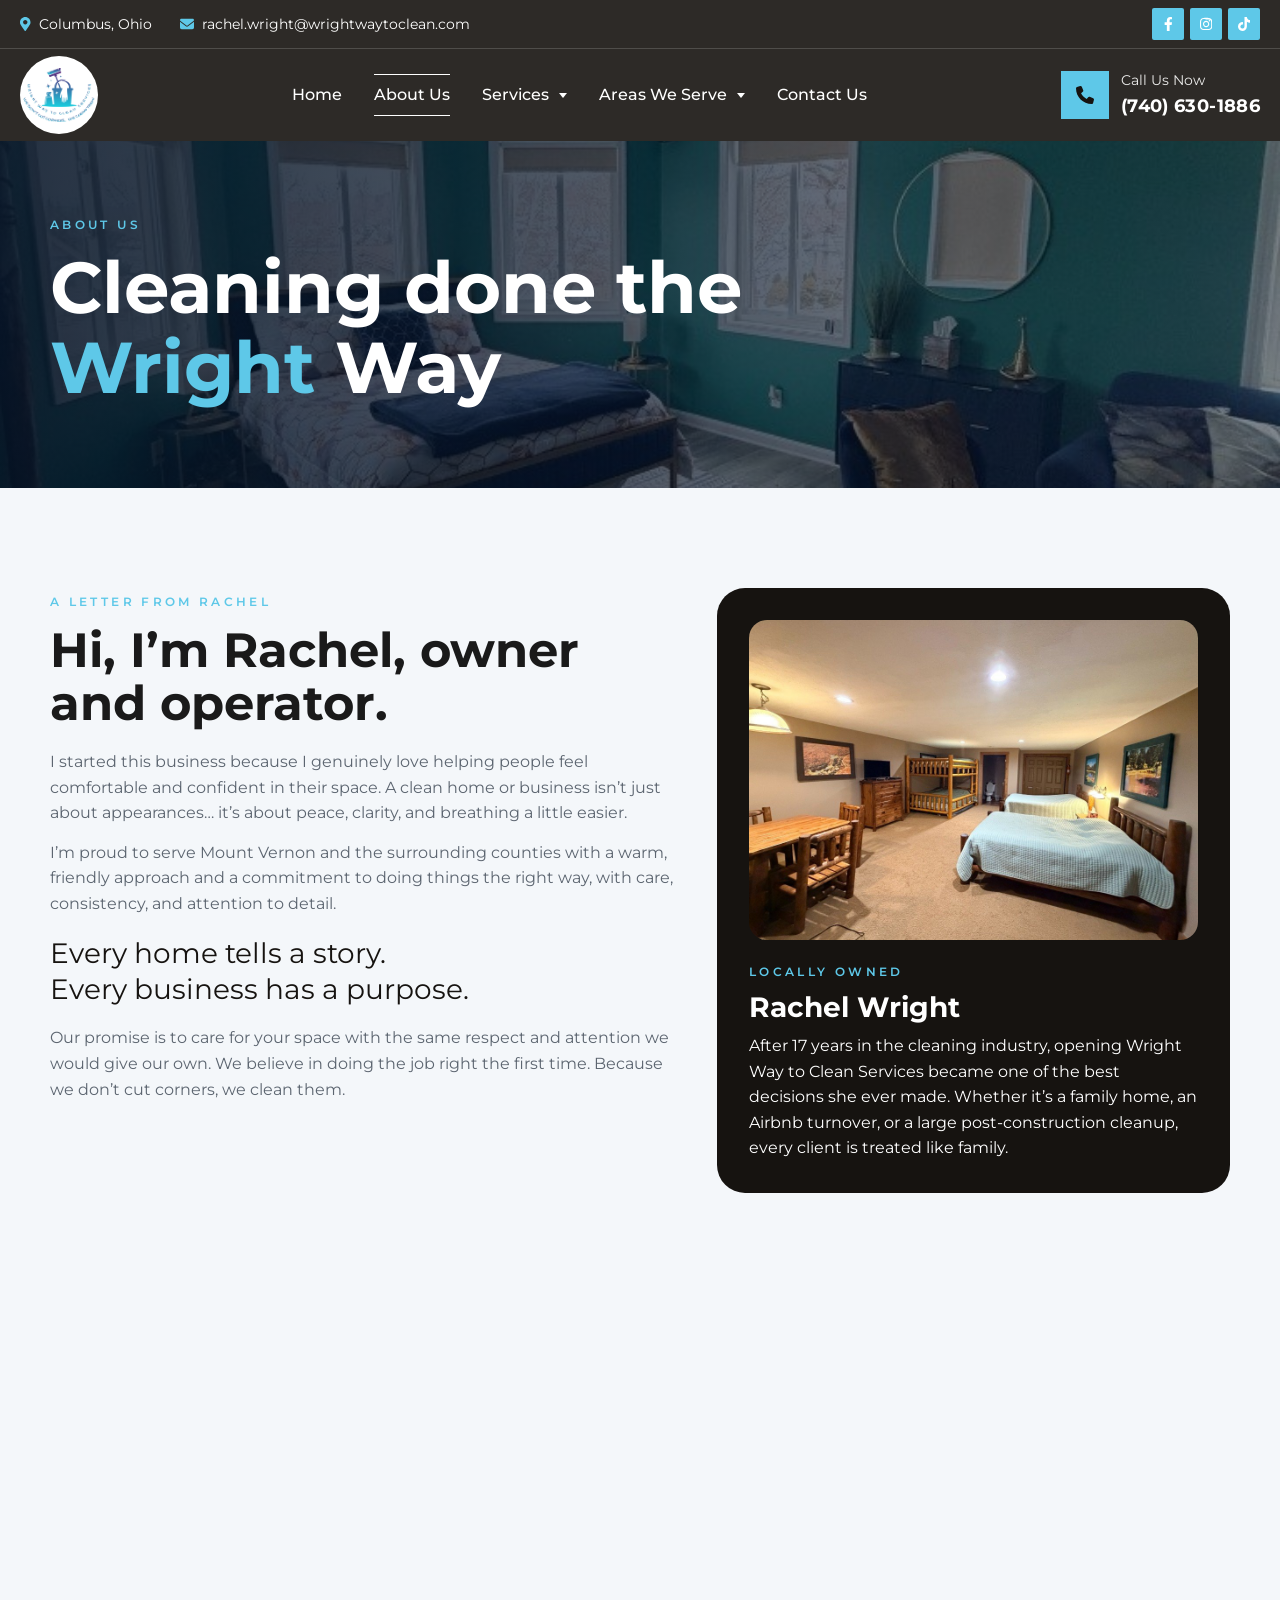
<file: about.html>
<!DOCTYPE html>
<html lang="en">
<head>
  <meta charset="UTF-8" />
  <meta name="viewport" content="width=device-width, initial-scale=1.0" />
  <title>About | Wright Way to Clean Services</title>
  <meta name="description" content="Meet Rachel Wright, owner of Wright Way to Clean Services. 17 years of professional cleaning across Central Ohio." />
  <link rel="icon" href="assets/img/favicon.svg" type="image/svg+xml" />
  <link rel="preconnect" href="https://fonts.googleapis.com" />
  <link rel="preconnect" href="https://fonts.gstatic.com" crossorigin />
  <link href="https://fonts.googleapis.com/css2?family=Montserrat:wght@400;500;600;700&display=swap" rel="stylesheet" />
  <link rel="stylesheet" href="assets/css/style.css" />
</head>
<body>
  <div class="preloader" id="preloader"><div class="preloader-inner"><div class="preloader-mark"><span class="spark-ring"></span><img src="assets/img/logo.png" alt="" /></div><p>Wright Way</p></div></div>
  <div class="scroll-progress"></div>

  <div class="site-chrome" id="siteChrome">
    <div class="topbar">
      <div class="container-wide topbar-inner">
        <div class="topbar-left">
          <span class="top-meta">
            <svg viewBox="0 0 384 512" aria-hidden="true"><path fill-rule="evenodd" d="M172.268 501.67C26.97 291.031 0 269.413 0 192 0 85.961 85.961 0 192 0s192 85.961 192 192c0 77.413-26.97 99.031-172.268 309.67-9.535 13.774-29.93 13.773-39.464 0zM192 272c44.183 0 80-35.817 80-80s-35.817-80-80-80-80 35.817-80 80 35.817 80 80 80z"/></svg>
            Columbus, Ohio
          </span>
          <a class="top-meta" href="mailto:rachel.wright@wrightwaytoclean.com">
            <svg viewBox="0 0 512 512" aria-hidden="true"><path d="M48 64C21.5 64 0 85.5 0 112c0 15.1 7.1 29.3 19.2 38.4L236.8 313.6c11.4 8.5 27 8.5 38.4 0L492.8 150.4c12.1-9.1 19.2-23.3 19.2-38.4 0-26.5-21.5-48-48-48H48zM0 176V384c0 35.3 28.7 64 64 64H448c35.3 0 64-28.7 64-64V176L294.4 339.2c-22.8 17.1-54 17.1-76.8 0L0 176z"/></svg>
            rachel.wright@wrightwaytoclean.com
          </a>
        </div>
        <div class="topbar-right">
          <a class="soc" href="https://www.facebook.com/ww2cs/" target="_blank" rel="noopener" aria-label="Facebook"><svg viewBox="0 0 320 512"><path d="M279.14 288l14.22-92.66h-88.91v-60.13c0-25.35 12.42-50.06 52.24-50.06h40.42V6.26S260.43 0 225.36 0c-73.22 0-121.08 44.38-121.08 124.72v70.62H22.89V288h81.39v224h100.17V288z"/></svg></a>
          <a class="soc" href="https://www.facebook.com/ww2cs/" target="_blank" rel="noopener" aria-label="Instagram"><svg viewBox="0 0 448 512"><path d="M224.1 141c-63.6 0-114.9 51.3-114.9 114.9s51.3 114.9 114.9 114.9S339 319.5 339 255.9 287.7 141 224.1 141zm0 189.6c-41.1 0-74.7-33.5-74.7-74.7s33.5-74.7 74.7-74.7 74.7 33.5 74.7 74.7-33.6 74.7-74.7 74.7zm146.4-194.3c0 14.9-12 26.8-26.8 26.8-14.9 0-26.8-12-26.8-26.8s12-26.8 26.8-26.8 26.8 12 26.8 26.8zm76.1 27.2c-1.7-35.9-9.9-67.7-36.2-93.9-26.2-26.2-58-34.4-93.9-36.2-37-2.1-147.9-2.1-184.9 0-35.8 1.7-67.6 9.9-93.9 36.1s-34.4 58-36.2 93.9c-2.1 37-2.1 147.9 0 184.9 1.7 35.9 9.9 67.7 36.2 93.9s58 34.4 93.9 36.2c37 2.1 147.9 2.1 184.9 0 35.9-1.7 67.7-9.9 93.9-36.2 26.2-26.2 34.4-58 36.2-93.9 2.1-37 2.1-147.8 0-184.8zM398.8 388c-7.8 19.6-22.9 34.7-42.6 42.6-29.5 11.7-99.5 9-132.1 9s-102.7 2.6-132.1-9c-19.6-7.8-34.7-22.9-42.6-42.6-11.7-29.5-9-99.5-9-132.1s-2.6-102.7 9-132.1c7.8-19.6 22.9-34.7 42.6-42.6 29.5-11.7 99.5 9 132.1 9s102.7-2.6 132.1 9c19.6 7.8 34.7 22.9 42.6 42.6 11.7 29.5 9 99.5 9 132.1s2.7 102.7-9 132.1z"/></svg></a>
          <a class="soc" href="https://www.facebook.com/ww2cs/" target="_blank" rel="noopener" aria-label="TikTok"><svg viewBox="0 0 448 512"><path d="M448 209.91a210.06 210.06 0 0 1-122.77-39.25v178.72A162.55 162.55 0 1 1 185 188.31v89.89a74.62 74.62 0 1 0 52.23 71.18V0h88.17a121.56 121.56 0 0 0 1.86 22.17h0A122.18 122.18 0 0 0 381 102.39a213.48 213.48 0 0 0 67 10.52z"/></svg></a>
        </div>
      </div>
    </div>
    <header class="site-header">
      <div class="header-inner">
        <a class="logo" href="index.html"><img src="assets/img/logo.png" alt="Wright Way to Clean Services" /></a>
        <nav class="nav" id="nav">
          <a href="index.html">Home</a>
          <a class="active" href="about.html">About Us</a>
          <div class="has-drop">
            <a href="services.html">Services <i></i></a>
            <div class="drop">
              <a href="services.html#residential">Residential Cleaning</a>
              <a href="services.html#commercial">Commercial Cleaning</a>
              <a href="services.html#airbnb">Airbnb</a>
              <a href="services.html#office">Office Cleaning</a>
              <a href="services.html#deep">Deep Cleaning</a>
              <a href="services.html#construction">Post Construction</a>
              <a href="services.html#move">Move In / Move Out</a>
            </div>
          </div>
          <div class="has-drop">
            <a href="index.html#areas">Areas We Serve <i></i></a>
            <div class="drop">
              <a href="index.html#areas">Columbus</a>
              <a href="index.html#areas">Mount Vernon</a>
              <a href="index.html#areas">Delaware</a>
              <a href="index.html#areas">Howard</a>
              <a href="index.html#areas">Newark</a>
            </div>
          </div>
          <a href="contact.html">Contact Us</a>
        </nav>
        <a class="call-now" href="tel:+17406301886">
          <span class="call-ico"><svg viewBox="0 0 512 512" aria-hidden="true"><path d="M164.9 24.6c-7.7-18.6-28-28.5-47.4-23.2l-88 24C12.1 30.2 0 46 0 64C0 311.4 200.6 512 448 512c18 0 33.8-12.1 38.6-29.5l24-88c5.3-19.4-4.6-39.7-23.2-47.4l-96-40c-16.3-6.8-35.2-2.1-46.3 11.6L304.7 368C234.3 334.7 177.3 277.7 144 207.3L193.3 167c13.7-11.2 18.4-30 11.6-46.3l-40-96z"/></svg></span>
          <span><small>Call Us Now</small><strong>(740) 630-1886</strong></span>
        </a>
        <button class="menu-toggle" aria-label="Open menu"><span></span><span></span><span></span></button>
      </div>
    </header>
  </div>

  <section class="page-hero about-hero">
    <div class="container">
      <p class="eyebrow">About us</p>
      <h1>Cleaning done the<br /><span class="gold">Wright</span> Way</h1>
    </div>
  </section>

  <section class="section">
    <div class="container story-grid">
      <div class="reveal-on">
        <p class="eyebrow">A letter from Rachel</p>
        <h2 style="font-size:clamp(32px,4vw,48px);margin:10px 0 18px;">Hi, I’m Rachel, owner and operator.</h2>
        <p style="color:var(--muted);margin-bottom:14px;">I started this business because I genuinely love helping people feel comfortable and confident in their space. A clean home or business isn’t just about appearances… it’s about peace, clarity, and breathing a little easier.</p>
        <p style="color:var(--muted);margin-bottom:14px;">I’m proud to serve Mount Vernon and the surrounding counties with a warm, friendly approach and a commitment to doing things the right way, with care, consistency, and attention to detail.</p>
        <p class="quote-pull">Every home tells a story.<br />Every business has a purpose.</p>
        <p style="color:var(--muted);">Our promise is to care for your space with the same respect and attention we would give our own. We believe in doing the job right the first time. Because we don’t cut corners, we clean them.</p>
      </div>
      <aside class="rachel-card reveal-on">
        <img src="assets/img/work/lodge-bedroom.jpg" alt="A professionally cleaned guest suite" />
        <p class="eyebrow">Locally owned</p>
        <h3 style="font-size:28px;margin:8px 0 10px;">Rachel Wright</h3>
        <p>After 17 years in the cleaning industry, opening Wright Way to Clean Services became one of the best decisions she ever made. Whether it’s a family home, an Airbnb turnover, or a large post-construction cleanup, every client is treated like family.</p>
      </aside>
    </div>
  </section>

  <section class="section" style="padding-top:0">
    <div class="container mv-grid">
      <article class="mv-card reveal-on">
        <p class="eyebrow">Our mission</p>
        <h3 style="font-size:28px;margin:10px 0 12px;">Healthier, happier spaces</h3>
        <p style="color:var(--muted)">To provide dependable, high-quality cleaning services that create healthier, happier, and more welcoming spaces. We are committed to building lasting relationships through honesty, professionalism, exceptional customer service, and attention to every detail.</p>
      </article>
      <article class="mv-card reveal-on">
        <p class="eyebrow">Our vision</p>
        <h3 style="font-size:28px;margin:10px 0 12px;">Central Ohio’s most trusted</h3>
        <p style="color:var(--muted)">To become the most trusted residential and commercial cleaning company in Central Ohio by consistently delivering outstanding service and creating lasting relationships within the communities we serve.</p>
      </article>
    </div>
  </section>

  <section class="section why" style="padding-top:40px">
    <div class="container">
      <div class="section-head reveal-on">
        <p class="eyebrow">Why Wright Way</p>
        <h2>What you can count on</h2>
      </div>
      <div class="why-list" style="max-width:900px;margin:0 auto">
        <article class="why-item reveal-on"><div class="why-ico">17</div><div><h3>17 Years of Professional Experience</h3><p>We clean efficiently while maintaining exceptional attention to detail.</p></div></article>
        <article class="why-item reveal-on"><div class="why-ico">OH</div><div><h3>Locally Owned</h3><p>Proud to serve our neighbors throughout Knox County and surrounding communities.</p></div></article>
        <article class="why-item reveal-on"><div class="why-ico">✦</div><div><h3>Customized Cleaning Plans</h3><p>Every home and business is different. We tailor services to meet your needs.</p></div></article>
        <article class="why-item reveal-on"><div class="why-ico">$</div><div><h3>Honest Pricing</h3><p>No hidden fees. No surprises. Just clear, upfront estimates.</p></div></article>
        <article class="why-item reveal-on"><div class="why-ico">✓</div><div><h3>Professional &amp; Reliable</h3><p>We show up on time, communicate clearly, and treat your property with respect.</p></div></article>
        <article class="why-item reveal-on"><div class="why-ico">♥</div><div><h3>Satisfaction Focused</h3><p>We take pride in our work and want every client to feel confident choosing Wright Way.</p></div></article>
      </div>
    </div>
  </section>

  <section class="cta-band">
    <div class="cta-glow"></div>
    <h2>Let’s care for your space</h2>
    <p>Call today or send a message, we’ll build a plan that fits.</p>
    <a class="btn btn-gold" href="contact.html">Get in touch</a>
  </section>

  <footer class="site-footer">
    <div class="container footer-grid">
      <div class="footer-brand">
        <img src="assets/img/logo.png" alt="Wright Way to Clean Services" />
        <p>Dependable, detail-oriented cleaning with professionalism, respect, and genuine care.</p>
      </div>
      <div><h4>Company</h4><a href="about.html">About Us</a><a href="services.html">Services</a><a href="contact.html">Contact</a><a href="policies.html">Policies</a></div>
      <div><h4>Services</h4><a href="services.html#residential">Residential</a><a href="services.html#commercial">Commercial</a><a href="services.html#airbnb">Airbnb</a><a href="services.html#deep">Deep Cleaning</a></div>
      <div><h4>Get in touch</h4><a href="tel:+17406301886">(740) 630-1886</a><a href="mailto:rachel.wright@wrightwaytoclean.com">rachel.wright@wrightwaytoclean.com</a></div>
    </div>
    <div class="container footer-bottom"><span>© <span id="year">2026</span> Wright Way to Clean Services.</span><span>Design &amp; Develop by Hive Tech Sol.</span></div>
  </footer>
  <script src="assets/js/main.js"></script>
</body>
</html>
</file>
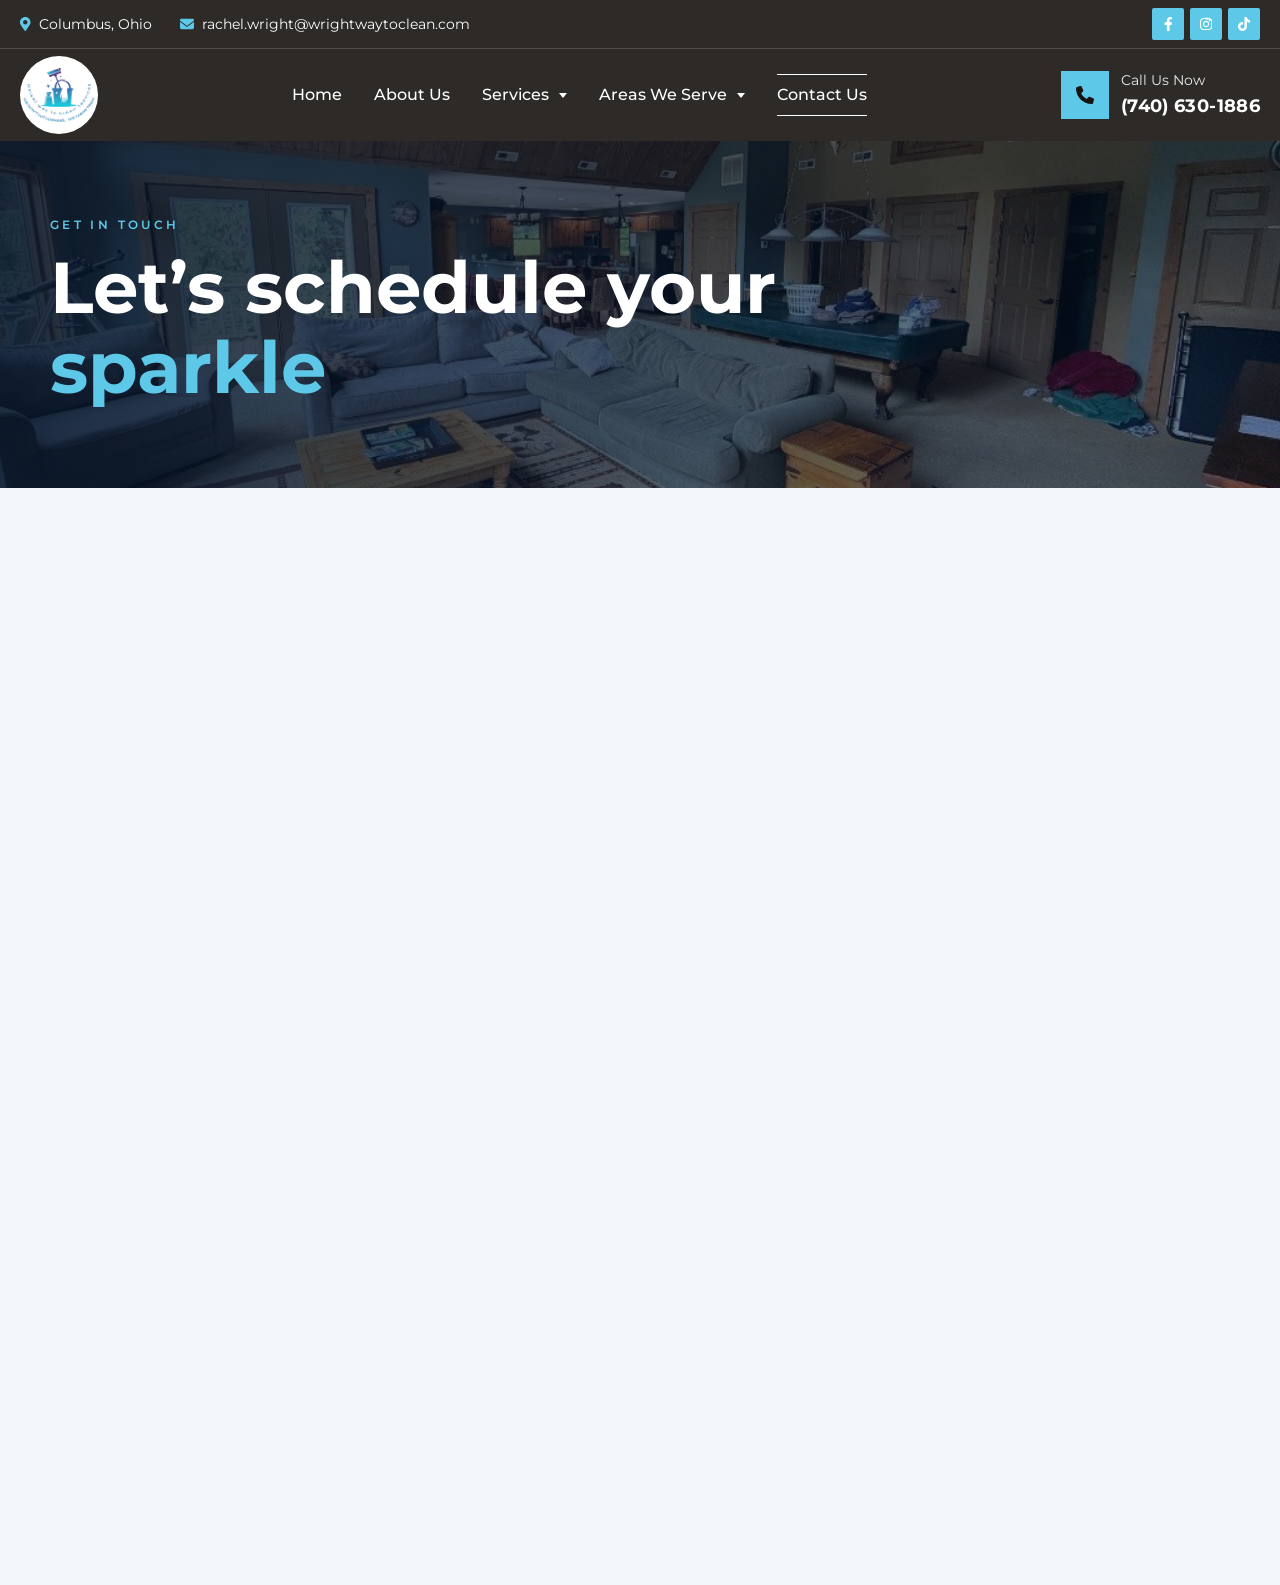
<file: contact.html>
<!DOCTYPE html>
<html lang="en">
<head>
  <meta charset="UTF-8" />
  <meta name="viewport" content="width=device-width, initial-scale=1.0" />
  <title>Contact | Wright Way to Clean Services</title>
  <meta name="description" content="Book a cleaning or request an estimate. Call (740) 630-1886. Serving Columbus, Mount Vernon, Delaware, Howard, and Newark, Ohio." />
  <link rel="icon" href="assets/img/favicon.svg" type="image/svg+xml" />
  <link rel="preconnect" href="https://fonts.googleapis.com" />
  <link rel="preconnect" href="https://fonts.gstatic.com" crossorigin />
  <link href="https://fonts.googleapis.com/css2?family=Montserrat:wght@400;500;600;700&display=swap" rel="stylesheet" />
  <link rel="stylesheet" href="assets/css/style.css" />
</head>
<body>
  <div class="preloader" id="preloader"><div class="preloader-inner"><div class="preloader-mark"><span class="spark-ring"></span><img src="assets/img/logo.png" alt="" /></div><p>Wright Way</p></div></div>
  <div class="scroll-progress"></div>

  <div class="site-chrome" id="siteChrome">
    <div class="topbar">
      <div class="container-wide topbar-inner">
        <div class="topbar-left">
          <span class="top-meta">
            <svg viewBox="0 0 384 512" aria-hidden="true"><path fill-rule="evenodd" d="M172.268 501.67C26.97 291.031 0 269.413 0 192 0 85.961 85.961 0 192 0s192 85.961 192 192c0 77.413-26.97 99.031-172.268 309.67-9.535 13.774-29.93 13.773-39.464 0zM192 272c44.183 0 80-35.817 80-80s-35.817-80-80-80-80 35.817-80 80 35.817 80 80 80z"/></svg>
            Columbus, Ohio
          </span>
          <a class="top-meta" href="mailto:rachel.wright@wrightwaytoclean.com">
            <svg viewBox="0 0 512 512" aria-hidden="true"><path d="M48 64C21.5 64 0 85.5 0 112c0 15.1 7.1 29.3 19.2 38.4L236.8 313.6c11.4 8.5 27 8.5 38.4 0L492.8 150.4c12.1-9.1 19.2-23.3 19.2-38.4 0-26.5-21.5-48-48-48H48zM0 176V384c0 35.3 28.7 64 64 64H448c35.3 0 64-28.7 64-64V176L294.4 339.2c-22.8 17.1-54 17.1-76.8 0L0 176z"/></svg>
            rachel.wright@wrightwaytoclean.com
          </a>
        </div>
        <div class="topbar-right">
          <a class="soc" href="https://www.facebook.com/ww2cs/" target="_blank" rel="noopener" aria-label="Facebook"><svg viewBox="0 0 320 512"><path d="M279.14 288l14.22-92.66h-88.91v-60.13c0-25.35 12.42-50.06 52.24-50.06h40.42V6.26S260.43 0 225.36 0c-73.22 0-121.08 44.38-121.08 124.72v70.62H22.89V288h81.39v224h100.17V288z"/></svg></a>
          <a class="soc" href="https://www.facebook.com/ww2cs/" target="_blank" rel="noopener" aria-label="Instagram"><svg viewBox="0 0 448 512"><path d="M224.1 141c-63.6 0-114.9 51.3-114.9 114.9s51.3 114.9 114.9 114.9S339 319.5 339 255.9 287.7 141 224.1 141zm0 189.6c-41.1 0-74.7-33.5-74.7-74.7s33.5-74.7 74.7-74.7 74.7 33.5 74.7 74.7-33.6 74.7-74.7 74.7zm146.4-194.3c0 14.9-12 26.8-26.8 26.8-14.9 0-26.8-12-26.8-26.8s12-26.8 26.8-26.8 26.8 12 26.8 26.8zm76.1 27.2c-1.7-35.9-9.9-67.7-36.2-93.9-26.2-26.2-58-34.4-93.9-36.2-37-2.1-147.9-2.1-184.9 0-35.8 1.7-67.6 9.9-93.9 36.1s-34.4 58-36.2 93.9c-2.1 37-2.1 147.9 0 184.9 1.7 35.9 9.9 67.7 36.2 93.9s58 34.4 93.9 36.2c37 2.1 147.9 2.1 184.9 0 35.9-1.7 67.7-9.9 93.9-36.2 26.2-26.2 34.4-58 36.2-93.9 2.1-37 2.1-147.8 0-184.8zM398.8 388c-7.8 19.6-22.9 34.7-42.6 42.6-29.5 11.7-99.5 9-132.1 9s-102.7 2.6-132.1-9c-19.6-7.8-34.7-22.9-42.6-42.6-11.7-29.5-9-99.5-9-132.1s-2.6-102.7 9-132.1c7.8-19.6 22.9-34.7 42.6-42.6 29.5-11.7 99.5 9 132.1 9s102.7-2.6 132.1 9c19.6 7.8 34.7 22.9 42.6 42.6 11.7 29.5 9 99.5 9 132.1s2.7 102.7-9 132.1z"/></svg></a>
          <a class="soc" href="https://www.facebook.com/ww2cs/" target="_blank" rel="noopener" aria-label="TikTok"><svg viewBox="0 0 448 512"><path d="M448 209.91a210.06 210.06 0 0 1-122.77-39.25v178.72A162.55 162.55 0 1 1 185 188.31v89.89a74.62 74.62 0 1 0 52.23 71.18V0h88.17a121.56 121.56 0 0 0 1.86 22.17h0A122.18 122.18 0 0 0 381 102.39a213.48 213.48 0 0 0 67 10.52z"/></svg></a>
        </div>
      </div>
    </div>
    <header class="site-header">
      <div class="header-inner">
        <a class="logo" href="index.html"><img src="assets/img/logo.png" alt="Wright Way to Clean Services" /></a>
        <nav class="nav" id="nav">
          <a href="index.html">Home</a>
          <a href="about.html">About Us</a>
          <div class="has-drop">
            <a href="services.html">Services <i></i></a>
            <div class="drop">
              <a href="services.html#residential">Residential Cleaning</a>
              <a href="services.html#commercial">Commercial Cleaning</a>
              <a href="services.html#airbnb">Airbnb</a>
              <a href="services.html#deep">Deep Cleaning</a>
            </div>
          </div>
          <div class="has-drop">
            <a href="index.html#areas">Areas We Serve <i></i></a>
            <div class="drop">
              <a href="index.html#areas">Columbus</a>
              <a href="index.html#areas">Mount Vernon</a>
              <a href="index.html#areas">Delaware</a>
              <a href="index.html#areas">Howard</a>
              <a href="index.html#areas">Newark</a>
            </div>
          </div>
          <a class="active" href="contact.html">Contact Us</a>
        </nav>
        <a class="call-now" href="tel:+17406301886">
          <span class="call-ico"><svg viewBox="0 0 512 512" aria-hidden="true"><path d="M164.9 24.6c-7.7-18.6-28-28.5-47.4-23.2l-88 24C12.1 30.2 0 46 0 64C0 311.4 200.6 512 448 512c18 0 33.8-12.1 38.6-29.5l24-88c5.3-19.4-4.6-39.7-23.2-47.4l-96-40c-16.3-6.8-35.2-2.1-46.3 11.6L304.7 368C234.3 334.7 177.3 277.7 144 207.3L193.3 167c13.7-11.2 18.4-30 11.6-46.3l-40-96z"/></svg></span>
          <span><small>Call Us Now</small><strong>(740) 630-1886</strong></span>
        </a>
        <button class="menu-toggle" aria-label="Open menu"><span></span><span></span><span></span></button>
      </div>
    </header>
  </div>

  <section class="page-hero contact-hero">
    <div class="container">
      <p class="eyebrow">Get in touch</p>
      <h1>Let’s schedule your<br /><span class="gold">sparkle</span></h1>
    </div>
  </section>

  <section class="section">
    <div class="container contact-grid">
      <aside class="contact-card reveal-on">
        <p class="eyebrow">Talk to us</p>
        <h2 style="font-size:36px;margin:8px 0 18px;">We’re here when you’re ready</h2>
        <p style="margin-bottom:22px;color:rgba(255,255,255,.75)">Fill out the form and a member of the Wright Way to Clean Services team will get back to you promptly.</p>
        <p><strong>Phone</strong><br /><a href="tel:+17406301886">(740) 630-1886</a></p>
        <p style="margin:16px 0"><strong>Email</strong><br /><a href="mailto:rachel.wright@wrightwaytoclean.com">rachel.wright@wrightwaytoclean.com</a></p>
        <p><strong>Areas</strong><br />Columbus, Mount Vernon, Delaware, Howard &amp; Newark, Ohio</p>
        <p style="margin-top:16px"><a href="https://www.facebook.com/ww2cs/" target="_blank" rel="noopener">Facebook →</a></p>
      </aside>
      <div class="contact-form-card reveal-on">
        <h3 style="font-size:28px;margin-bottom:8px;">Leave a message</h3>
        <p style="color:var(--muted);margin-bottom:20px">Share a few details and we’ll follow up with a clear estimate.</p>
        <form id="contactForm">
          <div class="form-grid">
            <div class="field"><input type="text" name="first" placeholder="First Name" required /></div>
            <div class="field"><input type="text" name="last" placeholder="Last Name" required /></div>
            <div class="field full"><input type="email" name="email" placeholder="Email" required /></div>
            <div class="field full"><input type="tel" name="phone" placeholder="Phone" /></div>
            <div class="field full">
              <select name="service" required>
                <option value="" disabled selected>Select Your Service</option>
                <option>Residential Cleaning</option>
                <option>Commercial Cleaning</option>
                <option>Airbnb</option>
                <option>Office Cleaning</option>
                <option>Deep Cleaning</option>
                <option>Post Construction</option>
                <option>Move In / Move Out</option>
              </select>
            </div>
            <div class="field full"><textarea name="message" placeholder="Message"></textarea></div>
            <div class="field full"><button class="btn btn-navy" type="submit">Send message</button></div>
          </div>
          <p class="form-success">Message received. We’ll be in touch soon.</p>
        </form>
      </div>
    </div>
  </section>

  <footer class="site-footer">
    <div class="container footer-grid">
      <div class="footer-brand"><img src="assets/img/logo.png" alt="Wright Way to Clean Services" /><p>Wright Way to Clean Services, we don’t cut corners, we clean them.</p></div>
      <div><h4>Company</h4><a href="about.html">About Us</a><a href="services.html">Services</a><a href="contact.html">Contact</a><a href="policies.html">Policies</a></div>
      <div><h4>Services</h4><a href="services.html#residential">Residential</a><a href="services.html#commercial">Commercial</a><a href="services.html#airbnb">Airbnb</a></div>
      <div><h4>Get in touch</h4><a href="tel:+17406301886">(740) 630-1886</a><a href="mailto:rachel.wright@wrightwaytoclean.com">rachel.wright@wrightwaytoclean.com</a></div>
    </div>
    <div class="container footer-bottom"><span>© <span id="year">2026</span> Wright Way to Clean Services.</span><span>Design &amp; Develop by Hive Tech Sol.</span></div>
  </footer>
  <script src="assets/js/main.js"></script>
</body>
</html>
</file>
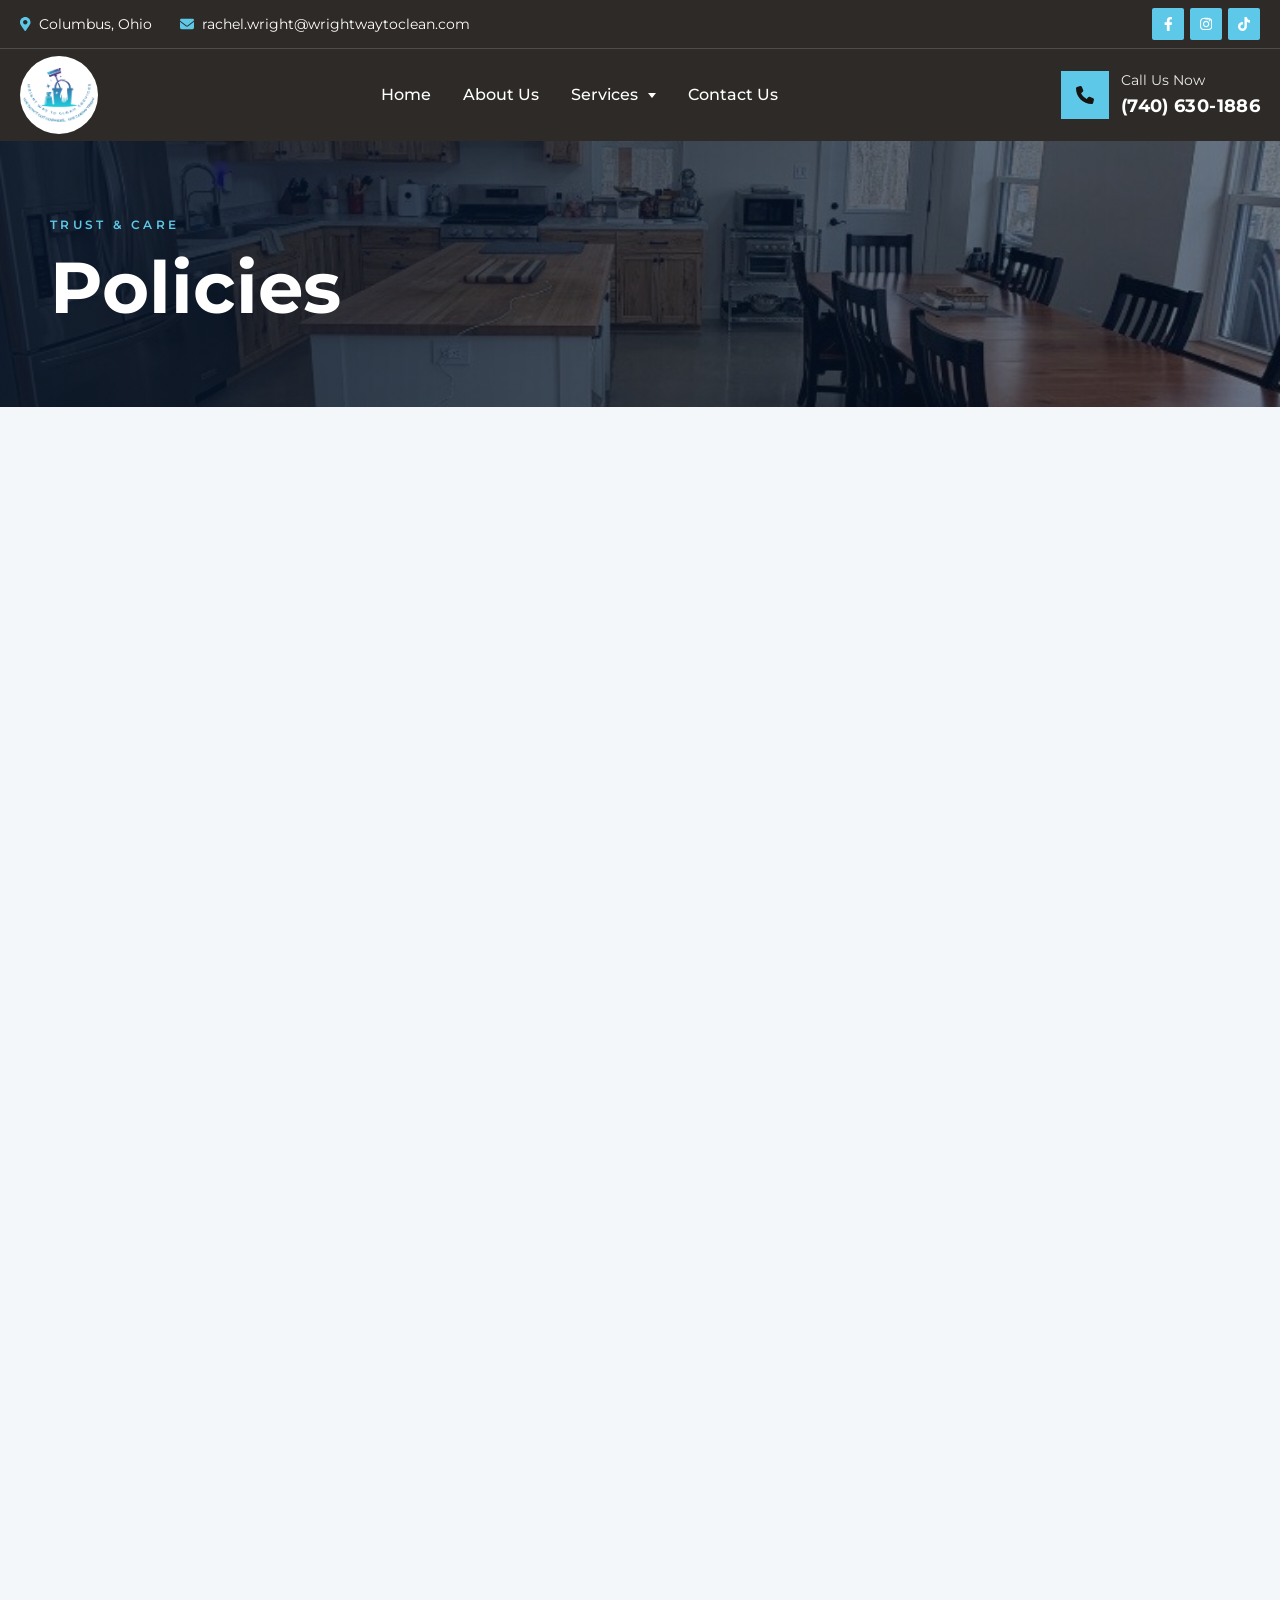
<file: policies.html>
<!DOCTYPE html>
<html lang="en">
<head>
  <meta charset="UTF-8" />
  <meta name="viewport" content="width=device-width, initial-scale=1.0" />
  <title>Policies | Wright Way to Clean Services</title>
  <link rel="icon" href="assets/img/favicon.svg" type="image/svg+xml" />
  <link rel="preconnect" href="https://fonts.googleapis.com" />
  <link rel="preconnect" href="https://fonts.gstatic.com" crossorigin />
  <link href="https://fonts.googleapis.com/css2?family=Montserrat:wght@400;500;600;700&display=swap" rel="stylesheet" />
  <link rel="stylesheet" href="assets/css/style.css" />
</head>
<body>
  <div class="preloader" id="preloader"><div class="preloader-inner"><div class="preloader-mark"><span class="spark-ring"></span><img src="assets/img/logo.png" alt="" /></div><p>Wright Way</p></div></div>
  <div class="scroll-progress"></div>

  <div class="site-chrome" id="siteChrome">
    <div class="topbar">
      <div class="container-wide topbar-inner">
        <div class="topbar-left">
          <span class="top-meta">
            <svg viewBox="0 0 384 512" aria-hidden="true"><path fill-rule="evenodd" d="M172.268 501.67C26.97 291.031 0 269.413 0 192 0 85.961 85.961 0 192 0s192 85.961 192 192c0 77.413-26.97 99.031-172.268 309.67-9.535 13.774-29.93 13.773-39.464 0zM192 272c44.183 0 80-35.817 80-80s-35.817-80-80-80-80 35.817-80 80 35.817 80 80 80z"/></svg>
            Columbus, Ohio
          </span>
          <a class="top-meta" href="mailto:rachel.wright@wrightwaytoclean.com">
            <svg viewBox="0 0 512 512" aria-hidden="true"><path d="M48 64C21.5 64 0 85.5 0 112c0 15.1 7.1 29.3 19.2 38.4L236.8 313.6c11.4 8.5 27 8.5 38.4 0L492.8 150.4c12.1-9.1 19.2-23.3 19.2-38.4 0-26.5-21.5-48-48-48H48zM0 176V384c0 35.3 28.7 64 64 64H448c35.3 0 64-28.7 64-64V176L294.4 339.2c-22.8 17.1-54 17.1-76.8 0L0 176z"/></svg>
            rachel.wright@wrightwaytoclean.com
          </a>
        </div>
        <div class="topbar-right">
          <a class="soc" href="https://www.facebook.com/ww2cs/" target="_blank" rel="noopener" aria-label="Facebook"><svg viewBox="0 0 320 512"><path d="M279.14 288l14.22-92.66h-88.91v-60.13c0-25.35 12.42-50.06 52.24-50.06h40.42V6.26S260.43 0 225.36 0c-73.22 0-121.08 44.38-121.08 124.72v70.62H22.89V288h81.39v224h100.17V288z"/></svg></a>
          <a class="soc" href="https://www.facebook.com/ww2cs/" target="_blank" rel="noopener" aria-label="Instagram"><svg viewBox="0 0 448 512"><path d="M224.1 141c-63.6 0-114.9 51.3-114.9 114.9s51.3 114.9 114.9 114.9S339 319.5 339 255.9 287.7 141 224.1 141zm0 189.6c-41.1 0-74.7-33.5-74.7-74.7s33.5-74.7 74.7-74.7 74.7 33.5 74.7 74.7-33.6 74.7-74.7 74.7zm146.4-194.3c0 14.9-12 26.8-26.8 26.8-14.9 0-26.8-12-26.8-26.8s12-26.8 26.8-26.8 26.8 12 26.8 26.8zm76.1 27.2c-1.7-35.9-9.9-67.7-36.2-93.9-26.2-26.2-58-34.4-93.9-36.2-37-2.1-147.9-2.1-184.9 0-35.8 1.7-67.6 9.9-93.9 36.1s-34.4 58-36.2 93.9c-2.1 37-2.1 147.9 0 184.9 1.7 35.9 9.9 67.7 36.2 93.9s58 34.4 93.9 36.2c37 2.1 147.9 2.1 184.9 0 35.9-1.7 67.7-9.9 93.9-36.2 26.2-26.2 34.4-58 36.2-93.9 2.1-37 2.1-147.8 0-184.8zM398.8 388c-7.8 19.6-22.9 34.7-42.6 42.6-29.5 11.7-99.5 9-132.1 9s-102.7 2.6-132.1-9c-19.6-7.8-34.7-22.9-42.6-42.6-11.7-29.5-9-99.5-9-132.1s-2.6-102.7 9-132.1c7.8-19.6 22.9-34.7 42.6-42.6 29.5-11.7 99.5 9 132.1 9s102.7-2.6 132.1 9c19.6 7.8 34.7 22.9 42.6 42.6 11.7 29.5 9 99.5 9 132.1s2.7 102.7-9 132.1z"/></svg></a>
          <a class="soc" href="https://www.facebook.com/ww2cs/" target="_blank" rel="noopener" aria-label="TikTok"><svg viewBox="0 0 448 512"><path d="M448 209.91a210.06 210.06 0 0 1-122.77-39.25v178.72A162.55 162.55 0 1 1 185 188.31v89.89a74.62 74.62 0 1 0 52.23 71.18V0h88.17a121.56 121.56 0 0 0 1.86 22.17h0A122.18 122.18 0 0 0 381 102.39a213.48 213.48 0 0 0 67 10.52z"/></svg></a>
        </div>
      </div>
    </div>
    <header class="site-header">
      <div class="header-inner">
        <a class="logo" href="index.html"><img src="assets/img/logo.png" alt="Wright Way to Clean Services" /></a>
        <nav class="nav" id="nav">
          <a href="index.html">Home</a>
          <a href="about.html">About Us</a>
          <div class="has-drop">
            <a href="services.html">Services <i></i></a>
            <div class="drop">
              <a href="services.html#residential">Residential Cleaning</a>
              <a href="services.html#commercial">Commercial Cleaning</a>
              <a href="services.html#airbnb">Airbnb</a>
              <a href="services.html#deep">Deep Cleaning</a>
            </div>
          </div>
          <a href="contact.html">Contact Us</a>
        </nav>
        <a class="call-now" href="tel:+17406301886">
          <span class="call-ico"><svg viewBox="0 0 512 512" aria-hidden="true"><path d="M164.9 24.6c-7.7-18.6-28-28.5-47.4-23.2l-88 24C12.1 30.2 0 46 0 64C0 311.4 200.6 512 448 512c18 0 33.8-12.1 38.6-29.5l24-88c5.3-19.4-4.6-39.7-23.2-47.4l-96-40c-16.3-6.8-35.2-2.1-46.3 11.6L304.7 368C234.3 334.7 177.3 277.7 144 207.3L193.3 167c13.7-11.2 18.4-30 11.6-46.3l-40-96z"/></svg></span>
          <span><small>Call Us Now</small><strong>(740) 630-1886</strong></span>
        </a>
        <button class="menu-toggle" aria-label="Open menu"><span></span><span></span><span></span></button>
      </div>
    </header>
  </div>

  <section class="page-hero">
    <div class="container">
      <p class="eyebrow">Trust &amp; care</p>
      <h1>Policies</h1>
    </div>
  </section>

  <section class="section">
    <div class="container" style="max-width:820px;display:grid;gap:20px">
      <article class="policy-card reveal-on">
        <h3>Respect for your space</h3>
        <p style="color:var(--muted);margin-top:8px">Inviting a cleaning team into your home or business requires trust. We treat every property with the same care we would give our own, professionalism, honesty, and attention to detail on every visit.</p>
      </article>
      <article class="policy-card reveal-on">
        <h3>Scheduling &amp; cancellation</h3>
        <p style="color:var(--muted);margin-top:8px">We offer flexible scheduling including evenings and weekends for commercial clients. If you need to reschedule, please call (740) 630-1886 as soon as possible so we can keep your preferred time slot available for neighbors who need it.</p>
      </article>
      <article class="policy-card reveal-on">
        <h3>Pricing</h3>
        <p style="color:var(--muted);margin-top:8px">Honest pricing. No hidden fees. No surprises. Every estimate is clear and upfront, tailored to your space, frequency, and the level of clean you need.</p>
      </article>
      <article class="policy-card reveal-on">
        <h3>Satisfaction</h3>
        <p style="color:var(--muted);margin-top:8px">Your satisfaction is our highest priority. If something isn’t right, tell us, we believe in doing the job right the first time, and we’ll make it right if we miss the mark.</p>
      </article>
      <article class="policy-card reveal-on">
        <h3>Privacy</h3>
        <p style="color:var(--muted);margin-top:8px">Contact details you share through our forms are used only to schedule service and follow up on your request. We do not sell your information.</p>
      </article>
    </div>
  </section>

  <footer class="site-footer">
    <div class="container footer-grid">
      <div class="footer-brand"><img src="assets/img/logo.png" alt="Wright Way to Clean Services" /><p>We don’t cut corners, we clean them.</p></div>
      <div><h4>Company</h4><a href="about.html">About</a><a href="services.html">Services</a><a href="contact.html">Contact</a></div>
      <div><h4>Contact</h4><a href="tel:+17406301886">(740) 630-1886</a><a href="mailto:rachel.wright@wrightwaytoclean.com">rachel.wright@wrightwaytoclean.com</a></div>
      <div><h4>Areas</h4><p>Columbus · Mount Vernon · Delaware · Howard · Newark, Ohio</p></div>
    </div>
    <div class="container footer-bottom"><span>© <span id="year">2026</span> Wright Way to Clean Services.</span><span>Design &amp; Develop by Hive Tech Sol.</span></div>
  </footer>
  <script src="assets/js/main.js"></script>
</body>
</html>
</file>
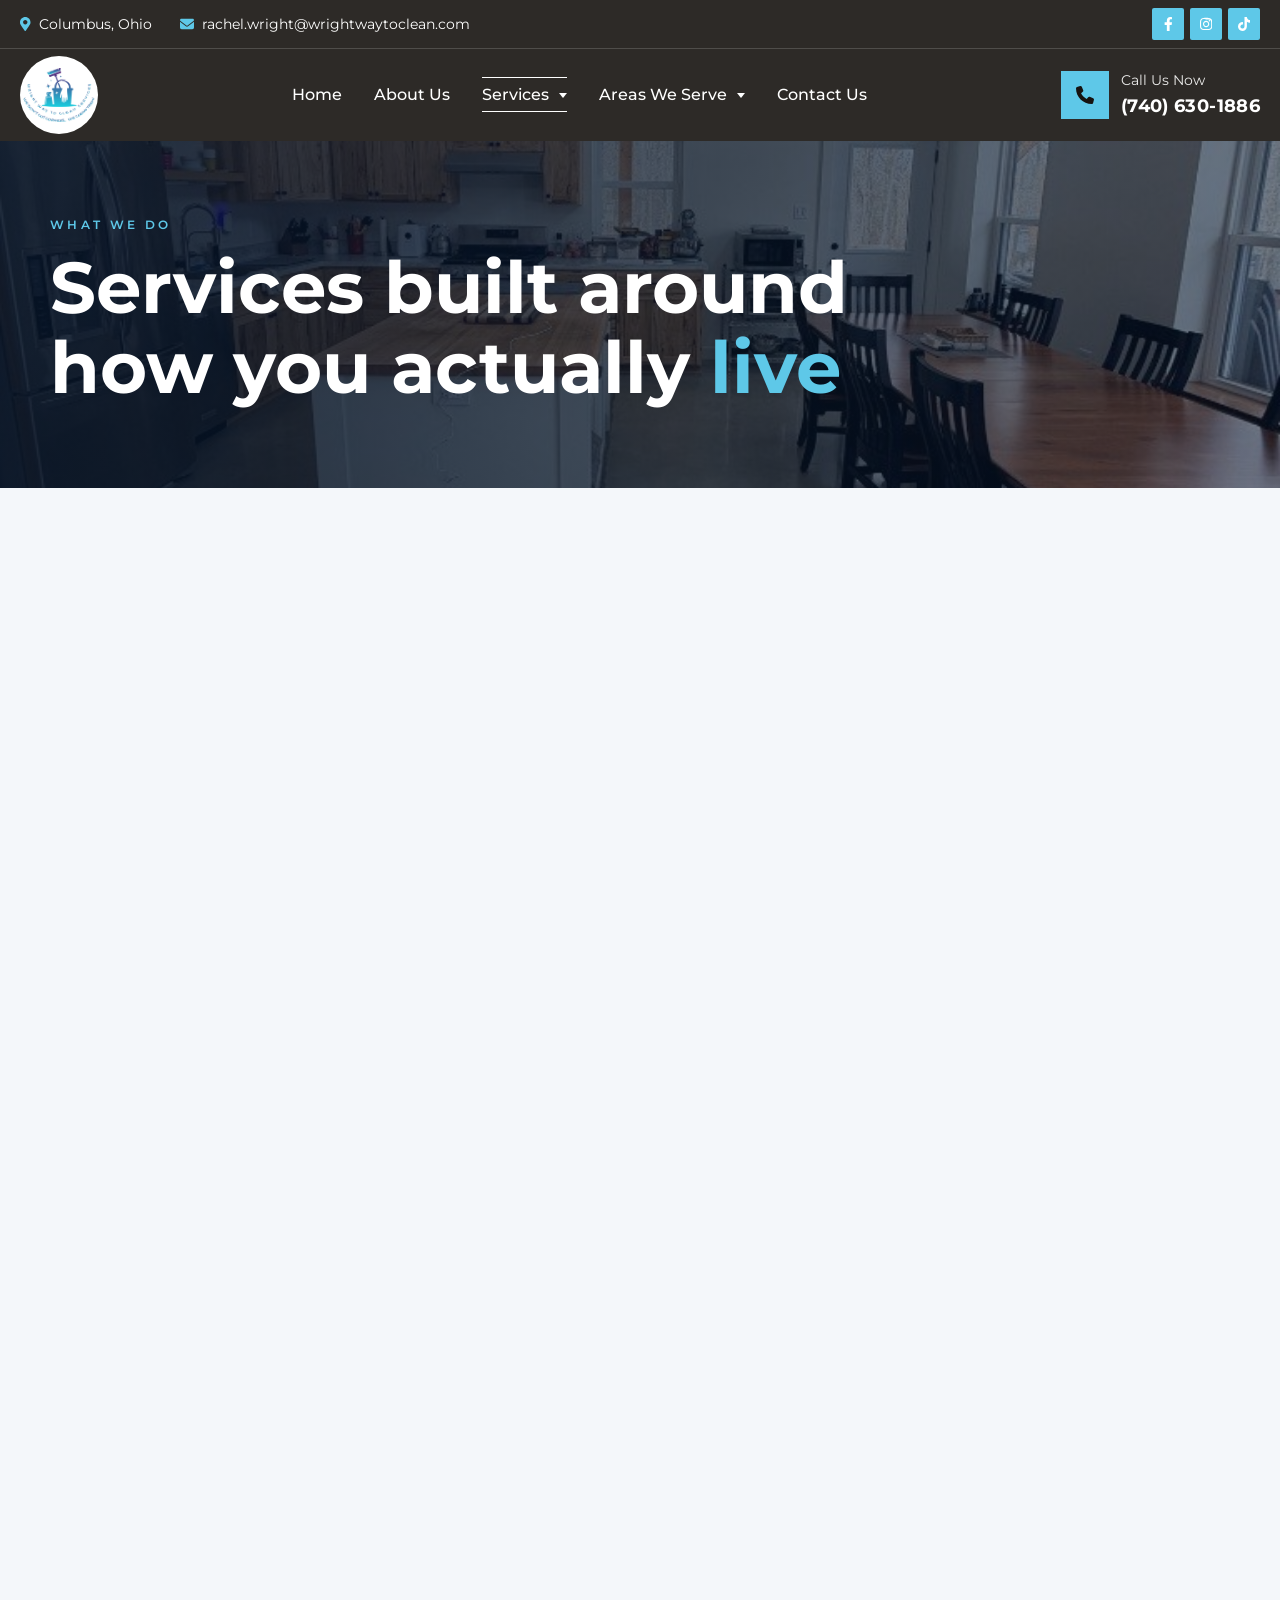
<file: services.html>
<!DOCTYPE html>
<html lang="en">
<head>
  <meta charset="UTF-8" />
  <meta name="viewport" content="width=device-width, initial-scale=1.0" />
  <title>Services | Wright Way to Clean Services</title>
  <meta name="description" content="Residential, commercial, Airbnb, office, deep, post-construction, and move-in/out cleaning across Central Ohio." />
  <link rel="icon" href="assets/img/favicon.svg" type="image/svg+xml" />
  <link rel="preconnect" href="https://fonts.googleapis.com" />
  <link rel="preconnect" href="https://fonts.gstatic.com" crossorigin />
  <link href="https://fonts.googleapis.com/css2?family=Montserrat:wght@400;500;600;700&display=swap" rel="stylesheet" />
  <link rel="stylesheet" href="assets/css/style.css" />
</head>
<body>
  <div class="preloader" id="preloader"><div class="preloader-inner"><div class="preloader-mark"><span class="spark-ring"></span><img src="assets/img/logo.png" alt="" /></div><p>Wright Way</p></div></div>
  <div class="scroll-progress"></div>

  <div class="site-chrome" id="siteChrome">
    <div class="topbar">
      <div class="container-wide topbar-inner">
        <div class="topbar-left">
          <span class="top-meta">
            <svg viewBox="0 0 384 512" aria-hidden="true"><path fill-rule="evenodd" d="M172.268 501.67C26.97 291.031 0 269.413 0 192 0 85.961 85.961 0 192 0s192 85.961 192 192c0 77.413-26.97 99.031-172.268 309.67-9.535 13.774-29.93 13.773-39.464 0zM192 272c44.183 0 80-35.817 80-80s-35.817-80-80-80-80 35.817-80 80 35.817 80 80 80z"/></svg>
            Columbus, Ohio
          </span>
          <a class="top-meta" href="mailto:rachel.wright@wrightwaytoclean.com">
            <svg viewBox="0 0 512 512" aria-hidden="true"><path d="M48 64C21.5 64 0 85.5 0 112c0 15.1 7.1 29.3 19.2 38.4L236.8 313.6c11.4 8.5 27 8.5 38.4 0L492.8 150.4c12.1-9.1 19.2-23.3 19.2-38.4 0-26.5-21.5-48-48-48H48zM0 176V384c0 35.3 28.7 64 64 64H448c35.3 0 64-28.7 64-64V176L294.4 339.2c-22.8 17.1-54 17.1-76.8 0L0 176z"/></svg>
            rachel.wright@wrightwaytoclean.com
          </a>
        </div>
        <div class="topbar-right">
          <a class="soc" href="https://www.facebook.com/ww2cs/" target="_blank" rel="noopener" aria-label="Facebook"><svg viewBox="0 0 320 512"><path d="M279.14 288l14.22-92.66h-88.91v-60.13c0-25.35 12.42-50.06 52.24-50.06h40.42V6.26S260.43 0 225.36 0c-73.22 0-121.08 44.38-121.08 124.72v70.62H22.89V288h81.39v224h100.17V288z"/></svg></a>
          <a class="soc" href="https://www.facebook.com/ww2cs/" target="_blank" rel="noopener" aria-label="Instagram"><svg viewBox="0 0 448 512"><path d="M224.1 141c-63.6 0-114.9 51.3-114.9 114.9s51.3 114.9 114.9 114.9S339 319.5 339 255.9 287.7 141 224.1 141zm0 189.6c-41.1 0-74.7-33.5-74.7-74.7s33.5-74.7 74.7-74.7 74.7 33.5 74.7 74.7-33.6 74.7-74.7 74.7zm146.4-194.3c0 14.9-12 26.8-26.8 26.8-14.9 0-26.8-12-26.8-26.8s12-26.8 26.8-26.8 26.8 12 26.8 26.8zm76.1 27.2c-1.7-35.9-9.9-67.7-36.2-93.9-26.2-26.2-58-34.4-93.9-36.2-37-2.1-147.9-2.1-184.9 0-35.8 1.7-67.6 9.9-93.9 36.1s-34.4 58-36.2 93.9c-2.1 37-2.1 147.9 0 184.9 1.7 35.9 9.9 67.7 36.2 93.9s58 34.4 93.9 36.2c37 2.1 147.9 2.1 184.9 0 35.9-1.7 67.7-9.9 93.9-36.2 26.2-26.2 34.4-58 36.2-93.9 2.1-37 2.1-147.8 0-184.8zM398.8 388c-7.8 19.6-22.9 34.7-42.6 42.6-29.5 11.7-99.5 9-132.1 9s-102.7 2.6-132.1-9c-19.6-7.8-34.7-22.9-42.6-42.6-11.7-29.5-9-99.5-9-132.1s-2.6-102.7 9-132.1c7.8-19.6 22.9-34.7 42.6-42.6 29.5-11.7 99.5 9 132.1 9s102.7-2.6 132.1 9c19.6 7.8 34.7 22.9 42.6 42.6 11.7 29.5 9 99.5 9 132.1s2.7 102.7-9 132.1z"/></svg></a>
          <a class="soc" href="https://www.facebook.com/ww2cs/" target="_blank" rel="noopener" aria-label="TikTok"><svg viewBox="0 0 448 512"><path d="M448 209.91a210.06 210.06 0 0 1-122.77-39.25v178.72A162.55 162.55 0 1 1 185 188.31v89.89a74.62 74.62 0 1 0 52.23 71.18V0h88.17a121.56 121.56 0 0 0 1.86 22.17h0A122.18 122.18 0 0 0 381 102.39a213.48 213.48 0 0 0 67 10.52z"/></svg></a>
        </div>
      </div>
    </div>
    <header class="site-header">
      <div class="header-inner">
        <a class="logo" href="index.html"><img src="assets/img/logo.png" alt="Wright Way to Clean Services" /></a>
        <nav class="nav" id="nav">
          <a href="index.html">Home</a>
          <a href="about.html">About Us</a>
          <div class="has-drop">
          <a class="active" href="services.html">Services <i></i></a>
            <div class="drop">
              <a href="services.html#residential">Residential Cleaning</a>
              <a href="services.html#commercial">Commercial Cleaning</a>
              <a href="services.html#airbnb">Airbnb</a>
              <a href="services.html#office">Office Cleaning</a>
              <a href="services.html#deep">Deep Cleaning</a>
              <a href="services.html#construction">Post Construction</a>
              <a href="services.html#move">Move In / Move Out</a>
            </div>
          </div>
          <div class="has-drop">
            <a href="index.html#areas">Areas We Serve <i></i></a>
            <div class="drop">
              <a href="index.html#areas">Columbus</a>
              <a href="index.html#areas">Mount Vernon</a>
              <a href="index.html#areas">Delaware</a>
              <a href="index.html#areas">Howard</a>
              <a href="index.html#areas">Newark</a>
            </div>
          </div>
          <a href="contact.html">Contact Us</a>
        </nav>
        <a class="call-now" href="tel:+17406301886">
          <span class="call-ico"><svg viewBox="0 0 512 512" aria-hidden="true"><path d="M164.9 24.6c-7.7-18.6-28-28.5-47.4-23.2l-88 24C12.1 30.2 0 46 0 64C0 311.4 200.6 512 448 512c18 0 33.8-12.1 38.6-29.5l24-88c5.3-19.4-4.6-39.7-23.2-47.4l-96-40c-16.3-6.8-35.2-2.1-46.3 11.6L304.7 368C234.3 334.7 177.3 277.7 144 207.3L193.3 167c13.7-11.2 18.4-30 11.6-46.3l-40-96z"/></svg></span>
          <span><small>Call Us Now</small><strong>(740) 630-1886</strong></span>
        </a>
        <button class="menu-toggle" aria-label="Open menu"><span></span><span></span><span></span></button>
      </div>
    </header>
  </div>

  <section class="page-hero">
    <div class="container">
      <p class="eyebrow">What we do</p>
      <h1>Services built around<br />how you actually <span class="gold">live</span></h1>
    </div>
  </section>

  <section class="section">
    <div class="container svc-detail-grid">
      <article class="svc-detail reveal-on" id="residential">
        <img src="assets/img/work/bedroom-master.jpg" alt="Residential cleaning" />
        <div>
          <span class="svc-num">01</span>
          <h3>Residential Cleaning</h3>
          <p style="color:var(--muted)">Keep your home clean, comfortable, and healthy. We clean kitchens, bathrooms, bedrooms, living areas, and every corner using proven methods. Weekly, bi-weekly, monthly, or one-time, so you have more time to enjoy your home.</p>
        </div>
      </article>
      <article class="svc-detail reveal-on" id="commercial">
        <img src="assets/img/work/lodge-great-room.jpg" alt="Commercial cleaning" />
        <div>
          <span class="svc-num">02</span>
          <h3>Commercial Cleaning</h3>
          <p style="color:var(--muted)">A clean business creates a lasting impression and a healthier environment for employees. Built for retail stores, facilities, and commercial buildings of all sizes, reliable, efficient, and scheduled around your operations.</p>
        </div>
      </article>
      <article class="svc-detail reveal-on" id="airbnb">
        <img src="assets/img/work/guest-room.jpg" alt="Airbnb cleaning" />
        <div>
          <span class="svc-num">03</span>
          <h3>Airbnb Cleaning</h3>
          <p style="color:var(--muted)">Fast, reliable turnover cleaning is essential for guest reviews. Every room is cleaned, sanitized, and guest-ready before check-in, linens changed, essentials restocked, property inspected.</p>
        </div>
      </article>
      <article class="svc-detail reveal-on" id="office">
        <img src="assets/img/work/lodge-living.jpg" alt="Office cleaning" />
        <div>
          <span class="svc-num">04</span>
          <h3>Office Cleaning</h3>
          <p style="color:var(--muted)">Workstations, conference rooms, restrooms, kitchens, and common areas. We work around your schedule so the office stays organized, professional, and healthy.</p>
        </div>
      </article>
      <article class="svc-detail reveal-on" id="deep">
        <img src="assets/img/work/playroom.jpg" alt="Deep cleaning" />
        <div>
          <span class="svc-num">05</span>
          <h3>Deep Cleaning</h3>
          <p style="color:var(--muted)">When your property needs extra attention, we tackle dirt, grime, and buildup in hard-to-reach areas, surfaces, baseboards, appliances, fixtures, and overlooked spaces. Perfect for seasonal resets or special occasions.</p>
        </div>
      </article>
      <article class="svc-detail reveal-on" id="construction">
        <img src="assets/img/work/kitchen-cabin.jpg" alt="Post construction cleaning" />
        <div>
          <span class="svc-num">06</span>
          <h3>Post Construction Cleaning</h3>
          <p style="color:var(--muted)">Construction leaves dust, debris, and leftover materials. We transform newly built or renovated spaces into clean, move-in-ready environments, dust removed, surfaces polished, windows cleaned, every detail finished.</p>
        </div>
      </article>
      <article class="svc-detail reveal-on" id="move">
        <img src="assets/img/work/suite.jpg" alt="Move in move out cleaning" />
        <div>
          <span class="svc-num">07</span>
          <h3>Move In / Move Out</h3>
          <p style="color:var(--muted)">Moving is stressful. Cleaning doesn’t have to be. We prepare homes and apartments for new occupants with a thorough top-to-bottom clean, whether you’re moving in, selling, or renting.</p>
        </div>
      </article>
    </div>
  </section>

  <section class="cta-band">
    <div class="cta-glow"></div>
    <h2>Not sure which service you need?</h2>
    <p>Tell us about the space. We’ll recommend the right plan.</p>
    <a class="btn btn-gold" href="index.html#book">Request a cleaning</a>
  </section>

  <footer class="site-footer">
    <div class="container footer-grid">
      <div class="footer-brand"><img src="assets/img/logo.png" alt="Wright Way to Clean Services" /><p>Professional cleaning for homes, offices, and Airbnb rentals across Central Ohio.</p></div>
      <div><h4>Company</h4><a href="about.html">About Us</a><a href="services.html">Services</a><a href="contact.html">Contact</a><a href="policies.html">Policies</a></div>
      <div><h4>Services</h4><a href="#residential">Residential</a><a href="#commercial">Commercial</a><a href="#airbnb">Airbnb</a><a href="#deep">Deep Cleaning</a></div>
      <div><h4>Get in touch</h4><a href="tel:+17406301886">(740) 630-1886</a><a href="mailto:rachel.wright@wrightwaytoclean.com">rachel.wright@wrightwaytoclean.com</a></div>
    </div>
    <div class="container footer-bottom"><span>© <span id="year">2026</span> Wright Way to Clean Services.</span><span>Design &amp; Develop by Hive Tech Sol.</span></div>
  </footer>
  <script src="assets/js/main.js"></script>
</body>
</html>
</file>
<file: assets/css/style.css>
:root {
  --navy: #161310;
  --navy-2: #1e1914;
  --navy-3: #2a241c;
  --navy-soft: #3a3228;
  --gold: #5ec8e8;
  --gold-2: #8ad8f0;
  --gold-deep: #3aafd4;
  --cyan: #5ec8e8;
  --cyan-2: #8ad8f0;
  --accent: #5ec8e8;
  --cream: #f4f7fa;
  --cream-2: #e6eef4;
  --white: #ffffff;
  --ink: #1a1a1a;
  --muted: #5c6570;
  --muted-2: #8a939c;
  --line: rgba(255, 255, 255, 0.14);
  --line-dark: rgba(16, 24, 32, 0.1);
  --glass: rgba(255, 255, 255, 0.08);
  --shadow: 0 24px 60px rgba(16, 14, 10, 0.16);
  --radius: 22px;
  --header-h: 92px;
  --font-d: "Montserrat", sans-serif;
  --font-b: "Montserrat", sans-serif;
  --font-g: "Montserrat", sans-serif;
  --ease: cubic-bezier(0.22, 1, 0.36, 1);
}

*,
*::before,
*::after { box-sizing: border-box; margin: 0; padding: 0; }

html { scroll-behavior: smooth; }
@media (prefers-reduced-motion: reduce) {
  html { scroll-behavior: auto; }
}

body {
  font-family: var(--font-b);
  color: var(--ink);
  background: var(--cream);
  line-height: 1.6;
  overflow-x: hidden;
}

body.nav-open { overflow: hidden; }

img { max-width: 100%; display: block; }
a { color: inherit; text-decoration: none; }
button, input, select, textarea { font-family: inherit; }
ul { list-style: none; }

.container {
  width: min(1180px, calc(100% - 40px));
  margin-inline: auto;
}

.container-wide {
  width: min(1320px, calc(100% - 40px));
  margin-inline: auto;
}

/* Progress */
.scroll-progress {
  position: fixed; top: 0; left: 0; height: 3px; width: 0;
  background: linear-gradient(90deg, var(--gold), var(--cyan));
  z-index: 10000;
}

/* Preloader */
.preloader {
  position: fixed; inset: 0; z-index: 10001;
  background: var(--navy);
  display: grid; place-items: center;
  transition: opacity .7s var(--ease), visibility .7s;
}
.preloader.hide { opacity: 0; visibility: hidden; pointer-events: none; }
.preloader-inner { text-align: center; color: #fff; }
.preloader-mark {
  width: 140px; height: 140px; margin: 0 auto 22px;
  position: relative;
  background: #fff;
  border-radius: 50%;
  padding: 8px;
  box-shadow: 0 0 0 3px rgba(94,200,232,0.45), 0 20px 50px rgba(0,0,0,0.25);
}
.preloader-mark img {
  width: 100%; height: 100%; object-fit: contain;
  animation: pulse 1.6s ease-in-out infinite;
}
.spark-ring {
  position: absolute; inset: -10px;
  border: 1px solid rgba(94, 200, 232, 0.45);
  border-radius: 50%;
  animation: spin 4s linear infinite;
}
.spark-ring::after {
  content: "";
  position: absolute; top: -4px; left: 50%;
  width: 8px; height: 8px; border-radius: 50%;
  background: var(--gold);
  box-shadow: 0 0 16px var(--gold);
}
.preloader p {
  letter-spacing: 0.32em;
  font-size: 11px;
  text-transform: uppercase;
  color: var(--gold);
}

@keyframes spin { to { transform: rotate(360deg); } }
@keyframes pulse {
  0%, 100% { transform: scale(1); opacity: 1; }
  50% { transform: scale(1.06); opacity: 0.8; }
}

/* Noise overlay removed; feTurbulence was painting every frame */

/* Buttons */
.btn {
  display: inline-flex; align-items: center; justify-content: center; gap: 10px;
  height: 52px; padding: 0 26px;
  border-radius: 999px; border: 0;
  font-weight: 600; font-size: 14px; letter-spacing: 0.04em;
  cursor: pointer; position: relative; overflow: hidden;
  transition: transform .35s var(--ease), box-shadow .35s;
}
.btn:hover { transform: translateY(-2px); }
.btn-gold {
  background: var(--accent);
  color: #111;
  box-shadow: 0 10px 30px rgba(94, 200, 232, 0.35);
}
.btn-gold:hover { box-shadow: 0 16px 36px rgba(94, 200, 232, 0.45); }
.btn-ghost {
  background: transparent;
  color: #fff;
  border: 1px solid rgba(255,255,255,0.28);
}
.btn-ghost:hover { background: rgba(255,255,255,0.08); }
.btn-navy {
  background: var(--navy);
  color: #fff;
}
.btn-navy:hover { background: #2a241c; }
.btn .arrow {
  transition: transform .3s var(--ease);
}
.btn:hover .arrow { transform: translateX(4px); }

.eyebrow {
  display: inline-flex; align-items: center;
  font-size: 12px; letter-spacing: 0.28em; text-transform: uppercase;
  color: var(--gold); font-weight: 600;
}

h1, h2, h3, h4 { font-family: var(--font-d); line-height: 1.12; letter-spacing: 0; }
.section { padding: 100px 0; position: relative; }
.section-head { text-align: center; max-width: 680px; margin: 0 auto 64px; }
.section-head h2 { font-size: clamp(32px, 4.4vw, 56px); margin: 10px 0 16px; }
.section-head p { color: var(--muted); font-size: 17px; }
.gold { color: var(--gold); }
.cyan { color: var(--cyan); }

/* Topbar + Header, GC Cleaning layout */
.site-chrome {
  z-index: 40;
  background: rgba(18, 14, 10, 0.88);
}
.site-chrome.is-home {
  position: absolute;
  left: 0; right: 0; top: 0;
  background: rgba(12, 10, 8, 0.42);
}
.site-chrome:not(.is-home) {
  position: sticky;
  top: 0;
}
.site-chrome.is-home.scrolled {
  position: fixed;
  background: rgba(16, 12, 10, 0.94);
  box-shadow: 0 10px 30px rgba(0,0,0,0.28);
}

.topbar {
  color: rgba(255,255,255,0.92);
  font-size: 14px;
  font-family: var(--font-d);
  border-bottom: 1px solid rgba(255,255,255,0.16);
}
.topbar-inner {
  display: flex; justify-content: space-between; align-items: center;
  min-height: 44px; gap: 16px; flex-wrap: wrap;
  padding: 8px 0;
}
.topbar-left, .topbar-right { display: flex; align-items: center; flex-wrap: wrap; }
.topbar-left { gap: 28px; }
.topbar-right { gap: 6px; }
.top-meta {
  display: inline-flex; align-items: center; gap: 8px;
  color: #fff;
}
.top-meta svg {
  height: 14px;
  width: auto;
  fill: var(--accent);
  stroke: none;
  flex: none;
}
.top-meta:hover { color: var(--accent); }
.soc {
  width: 32px; height: 32px;
  background: var(--accent);
  color: #fff;
  display: grid; place-items: center;
  border-radius: 2px;
  transition: transform .25s var(--ease), background .25s;
}
.soc svg { height: 14px; width: auto; max-width: 16px; fill: currentColor; }
.soc:hover { transform: translateY(-2px); background: #7ad4ef; }

.site-header {
  height: var(--header-h);
  display: flex; align-items: center;
}
.header-inner {
  display: flex; align-items: center; justify-content: space-between; gap: 20px;
  width: min(1320px, calc(100% - 40px));
  margin: 0 auto;
}
.logo {
  display: flex; align-items: center; gap: 12px;
  color: #fff; font-family: var(--font-d); font-weight: 700;
  flex: none;
}
.logo img {
  width: 78px; height: 78px; object-fit: contain;
  background: #fff; border-radius: 50%;
  padding: 3px;
}
.logo span { display: none; }
.nav {
  display: flex; align-items: center; justify-content: center; gap: 8px;
  flex: 1;
}
.nav > a,
.nav .has-drop > a {
  color: #fff;
  font-family: var(--font-d);
  font-size: 16px;
  font-weight: 500;
  position: relative;
  padding: 10px 12px;
}
.nav > a.active::before,
.nav > a.active::after,
.nav .has-drop > a.active::before,
.nav .has-drop > a.active::after {
  content: "";
  position: absolute;
  left: 12px; right: 12px;
  height: 1px;
  background: #fff;
}
.nav > a.active::before,
.nav .has-drop > a.active::before { top: 2px; }
.nav > a.active::after,
.nav .has-drop > a.active::after { bottom: 2px; }
.nav > a:hover,
.nav .has-drop:hover > a { color: var(--accent); }
.has-drop { position: relative; }
.has-drop > a i {
  display: inline-block;
  width: 0; height: 0;
  margin-left: 6px;
  border-left: 4px solid transparent;
  border-right: 4px solid transparent;
  border-top: 5px solid currentColor;
  vertical-align: 2px;
}
.drop {
  position: absolute;
  top: calc(100% + 8px);
  left: 0;
  min-width: 220px;
  background: #fff;
  color: var(--ink);
  padding: 10px 0;
  box-shadow: 0 16px 40px rgba(0,0,0,0.16);
  opacity: 0;
  visibility: hidden;
  transform: translateY(8px);
  transition: .25s var(--ease);
  z-index: 20;
}
.has-drop:hover .drop,
.has-drop:focus-within .drop {
  opacity: 1; visibility: visible; transform: none;
}
.drop a {
  display: block;
  padding: 9px 18px;
  color: var(--ink);
  font-family: var(--font-b);
  font-size: 14px;
}
.drop a:hover { background: #f3f8fb; color: var(--accent); }

.call-now {
  display: flex; align-items: center; gap: 12px;
  color: #fff;
  flex: none;
}
.call-ico {
  width: 48px; height: 48px;
  background: var(--accent);
  display: grid; place-items: center;
  flex: none;
}
.call-ico svg { height: 18px; width: auto; max-width: 18px; fill: #161310; stroke: none; }
.call-now small {
  display: block;
  font-family: var(--font-d);
  font-size: 14px;
  opacity: 0.9;
}
.call-now strong {
  display: block;
  font-family: var(--font-d);
  font-size: 18px;
  font-weight: 700;
  letter-spacing: 0.02em;
}
.call-now:hover { color: var(--accent); }

.menu-toggle {
  display: none; width: 44px; height: 44px;
  background: transparent; border: 1px solid rgba(255,255,255,0.2);
  border-radius: 4px; color: #fff; cursor: pointer;
}
.menu-toggle span {
  display: block; width: 18px; height: 2px; background: #fff; margin: 4px auto;
  transition: .3s;
}

/* Hero */
.hero {
  position: relative;
  min-height: 100vh;
  min-height: 100dvh;
  display: flex; align-items: center;
  color: #fff;
  overflow: hidden;
  padding: 170px 0 80px;
}
.hero-media, .hero-video, .hero-poster, .hero-overlay {
  position: absolute; inset: 0;
}
.hero-video, .hero-poster {
  width: 100%; height: 100%; object-fit: cover;
  filter: brightness(1.15);
}
.hero-video { opacity: 0; transition: opacity .6s ease; }
.hero-video.is-on { opacity: 1; }
.hero-overlay {
  background:
    linear-gradient(90deg, rgba(4,10,22,0.55) 0%, rgba(4,10,22,0.28) 48%, rgba(4,10,22,0.45) 100%);
}

.hero-grid {
  position: relative; z-index: 2;
  display: grid; grid-template-columns: 1.15fr 0.85fr;
  gap: 48px; align-items: center;
}
.hero-copy h1 {
  font-size: clamp(42px, 6vw, 78px);
  margin: 16px 0 18px;
}
.hero-copy p.lead {
  font-size: 18px; color: rgba(255,255,255,0.78);
  max-width: 520px; margin-bottom: 28px;
}
.hero-actions { display: flex; gap: 14px; flex-wrap: wrap; margin-bottom: 36px; }
.hero-pills { display: flex; gap: 10px; flex-wrap: wrap; }
.pill {
  font-size: 12px; letter-spacing: 0.06em; text-transform: uppercase;
  padding: 8px 14px; border-radius: 999px;
  border: 1px solid rgba(255,255,255,0.16);
  background: rgba(255,255,255,0.08);
}

.book-card {
  background: rgba(18, 14, 10, 0.86);
  border: 1px solid rgba(255,255,255,0.16);
  border-radius: 28px;
  padding: 28px 26px 24px;
  box-shadow: 0 30px 80px rgba(0,0,0,0.28);
  position: relative;
  overflow: hidden;
}
.book-card::before {
  content: "";
  position: absolute; inset: 0;
  background: linear-gradient(180deg, rgba(94,200,232,0.08), transparent 40%);
  pointer-events: none;
}
.book-card h3 {
  font-size: 26px; margin-bottom: 6px;
}
.book-card .sub { color: rgba(255,255,255,0.7); font-size: 14px; margin-bottom: 20px; }
.form-grid { display: grid; grid-template-columns: 1fr 1fr; gap: 12px; }
.form-grid .full { grid-column: 1 / -1; }
.field input, .field select, .field textarea {
  width: 100%; height: 48px;
  border: 1px solid rgba(255,255,255,0.14);
  background: rgba(4, 13, 26, 0.45);
  color: #fff; border-radius: 12px;
  padding: 0 14px; outline: none;
  transition: border .25s, box-shadow .25s;
}
.field textarea { height: 110px; padding: 12px 14px; resize: vertical; }
.field input:focus, .field select:focus, .field textarea:focus {
  border-color: var(--gold);
  box-shadow: 0 0 0 3px rgba(94,200,232,0.18);
}
.field select option { color: #111; }
.field input::placeholder, .field textarea::placeholder { color: rgba(255,255,255,0.45); }
.book-card .btn { width: 100%; height: 50px; margin-top: 6px; }

/* Marquee */
.marquee-wrap {
  background: var(--navy);
  border-top: 1px solid var(--line);
  border-bottom: 1px solid var(--line);
  overflow: hidden;
  padding: 16px 0;
}
.marquee {
  display: flex; gap: 0;
  width: max-content;
  animation: marquee 28s linear infinite;
}
.marquee span {
  color: rgba(255,255,255,0.72);
  font-family: var(--font-d);
  font-weight: 700;
  letter-spacing: 0.18em;
  text-transform: uppercase;
  font-size: 13px;
  padding: 0 28px;
  white-space: nowrap;
}
.marquee span i {
  font-style: normal; color: var(--gold); padding-right: 28px;
}
@keyframes marquee { to { transform: translateX(-50%); } }

/* Stats */
.stats {
  background: linear-gradient(180deg, #1a1510, #2a2218);
  color: #fff;
  padding: 72px 0;
}
.stats-grid {
  display: grid; grid-template-columns: repeat(4, 1fr); gap: 24px;
}
.stat {
  text-align: center; padding: 10px;
  position: relative;
}
.stat + .stat::before {
  content: "";
  position: absolute; left: -12px; top: 18%; bottom: 18%;
  width: 1px; background: rgba(255,255,255,0.1);
}
.stat b {
  display: block;
  font-family: var(--font-d);
  font-size: clamp(36px, 4vw, 56px);
  color: var(--gold);
  letter-spacing: 0;
}
.stat span { color: rgba(255,255,255,0.7); font-size: 14px; letter-spacing: 0.08em; text-transform: uppercase; }

/* About */
.about-grid {
  display: grid; grid-template-columns: 1.05fr 0.95fr; gap: 64px; align-items: center;
}
.about-visual { position: relative; min-height: 520px; }
.about-visual .main-shot {
  width: 78%; height: 460px; object-fit: cover;
  border-radius: 28px;
  box-shadow: var(--shadow);
}
.about-visual .float-shot {
  position: absolute; right: 0; bottom: 24px;
  width: 48%; height: 250px; object-fit: cover;
  border-radius: 22px;
  border: 8px solid var(--cream);
  box-shadow: var(--shadow);
}
.badge-float {
  position: absolute; left: 18px; bottom: 70px;
  background: var(--navy); color: #fff;
  padding: 18px 20px; border-radius: 18px;
  box-shadow: var(--shadow);
}
.badge-float strong {
  display: block; font-family: var(--font-d); font-size: 28px; color: var(--gold);
}
.badge-float span { font-size: 12px; letter-spacing: 0.08em; text-transform: uppercase; color: rgba(255,255,255,0.7); }
.sparkle {
  position: absolute; color: var(--gold);
  font-size: 22px;
  opacity: 0.7;
}
.sparkle-1 { top: 18px; right: 18%; }
.sparkle-2 { top: 40%; left: 6%; }
.about-copy h2 { font-size: clamp(32px, 4vw, 50px); margin: 10px 0 18px; }
.about-copy p { color: var(--muted); margin-bottom: 14px; }
.promise {
  margin: 22px 0 26px;
  padding: 18px 20px;
  border-left: 3px solid var(--gold);
  background: rgba(94,200,232,0.08);
  border-radius: 0 16px 16px 0;
  font-family: var(--font-d);
  font-weight: 700;
}
.check-list { display: grid; gap: 10px; margin-bottom: 26px; }
.check-list li {
  display: flex; gap: 10px; align-items: flex-start;
  color: var(--ink); font-weight: 500;
}
.check-list li svg { flex: none; margin-top: 3px; }

/* Services */
.services { background: #fff; }
.services-grid {
  display: grid;
  grid-template-columns: repeat(3, 1fr);
  gap: 32px 24px;
  padding-top: 18px;
}
.svc {
  position: relative;
  background: #111;
  color: #fff;
  min-height: 390px;
  padding: 40px 28px 36px;
  display: block;
  isolation: isolate;
  overflow: hidden;
}
.svc::before {
  content: "";
  position: absolute;
  left: 0; right: 0; bottom: 0;
  height: 3px;
  background: var(--accent);
  z-index: 4;
}
.svc img {
  position: absolute; inset: 0;
  width: 100%; height: 100%;
  object-fit: cover;
  opacity: 1;
  z-index: 0;
}
.svc::after {
  content: "";
  position: absolute; inset: 0;
  background: linear-gradient(180deg, rgba(0,0,0,0.25), rgba(0,0,0,0.72));
  opacity: 0.85;
  z-index: 1;
  pointer-events: none;
}
.svc-num {
  position: absolute;
  top: 0;
  right: 0;
  width: 58px;
  height: 58px;
  background: var(--accent);
  color: #fff;
  font-family: var(--font-d);
  font-size: 20px;
  font-weight: 700;
  display: grid;
  place-items: center;
  z-index: 5;
  letter-spacing: 0;
}
.svc-body {
  position: relative;
  z-index: 2;
  height: 100%;
  min-height: 310px;
  display: flex;
  flex-direction: column;
  align-items: flex-start;
}
.svc-ico {
  width: 48px;
  height: 48px;
  color: var(--accent);
  margin-bottom: 18px;
  display: grid;
  place-items: center;
}
.svc-ico svg { width: 42px; height: 42px; }
.svc h3 {
  font-family: var(--font-b);
  font-size: 22px;
  font-weight: 700;
  margin: 0 0 12px;
  letter-spacing: 0;
}
.svc p {
  color: rgba(255,255,255,0.82);
  font-size: 14.5px;
  line-height: 1.6;
  margin-bottom: 22px;
}
.svc .more {
  margin-top: auto;
  display: inline-flex;
  align-items: center;
  justify-content: center;
  background: var(--accent);
  color: #fff;
  font-weight: 600;
  font-size: 13px;
  letter-spacing: 0.04em;
  padding: 11px 20px;
  text-transform: none;
  transition: background .25s var(--ease), color .25s var(--ease);
}
.svc .more:hover {
  background: #fff;
  color: #111;
}

/* Process, brochure spread, no timeline gimmicks */
.process {
  background: #efece6;
  color: var(--ink);
  padding: 0;
  overflow: hidden;
}
.process-shell {
  display: grid;
  grid-template-columns: minmax(280px, 48%) minmax(0, 1fr);
  min-height: 720px;
}
.process-media {
  position: relative;
  margin: 0;
  min-height: 420px;
}
.process-media img {
  position: absolute;
  inset: 0;
  width: 100%;
  height: 100%;
  object-fit: cover;
  display: block;
}
.process-media figcaption {
  position: absolute;
  left: 0;
  right: 0;
  bottom: 0;
  margin: 0;
  padding: 16px 28px;
  background: #161310;
  color: #efece6;
  font-family: var(--font-d);
  font-style: italic;
  font-size: 15px;
  line-height: 1.45;
}
.process-panel {
  padding: 72px clamp(36px, 5.5vw, 80px) 64px clamp(32px, 4.5vw, 64px);
  background: #f7f5f0;
  display: flex;
  flex-direction: column;
  justify-content: center;
}
.process-panel > * { max-width: 520px; }
.process-panel h2 {
  font-size: clamp(34px, 4.2vw, 52px);
  margin: 10px 0 16px;
  color: var(--ink);
  font-weight: 600;
  max-width: 14ch;
}
.process-lead {
  color: var(--muted);
  font-size: 16.5px;
  max-width: 46ch;
  margin: 0 0 8px;
  line-height: 1.65;
}
.process-list {
  list-style: none;
  margin: 20px 0 0;
  padding: 0;
}
.pstep {
  display: grid;
  grid-template-columns: 44px 1fr;
  gap: 2px 14px;
  padding: 18px 8px 18px 0;
  border-top: 1px solid #ddd6cc;
}
.pstep:last-of-type { border-bottom: 1px solid #ddd6cc; }
.pnum {
  font-family: var(--font-d);
  font-size: 14px;
  font-weight: 600;
  color: #2a7a90;
  letter-spacing: 0.04em;
  padding-top: 5px;
}
.pstep h3 {
  font-family: var(--font-b);
  font-size: 18px;
  font-weight: 600;
  margin: 0 0 6px;
  letter-spacing: 0;
  color: var(--ink);
}
.pstep p {
  color: var(--muted);
  font-size: 15px;
  line-height: 1.6;
  max-width: none;
  margin: 0;
}
.process-cta {
  display: inline-flex;
  align-items: center;
  gap: 10px;
  margin-top: 28px;
  width: fit-content;
  font-weight: 600;
  font-size: 15px;
  color: var(--ink);
  border-bottom: 1px solid var(--ink);
  padding: 0 0 5px;
  letter-spacing: 0.02em;
}
.process-cta span {
  transition: transform .3s var(--ease);
}
.process-cta:hover span { transform: translateX(4px); }

/* Why */
.why { background: var(--cream); }
.why-grid {
  display: grid; grid-template-columns: 0.9fr 1.1fr; gap: 50px; align-items: center;
}
.why-visual {
  position: relative; border-radius: 28px; overflow: hidden; min-height: 520px;
}
.why-visual img { width: 100%; height: 100%; object-fit: cover; min-height: 520px; }
.why-chip {
  position: absolute; right: 20px; bottom: 20px;
  background: rgba(6,20,39,0.9); color: #fff;
  padding: 16px 18px; border-radius: 16px;
  border: 1px solid rgba(255,255,255,0.1);
}
.why-list { display: grid; gap: 16px; }
.why-item {
  display: grid; grid-template-columns: 64px 1fr; gap: 16px;
  background: #fff; padding: 20px; border-radius: 20px;
  box-shadow: 0 10px 30px rgba(6,20,39,0.05);
  border: 1px solid rgba(16,24,32,0.05);
  transition: transform .35s var(--ease), box-shadow .35s;
}
.why-item:hover { transform: translateY(-4px); box-shadow: var(--shadow); }
.why-ico {
  width: 64px; height: 64px; border-radius: 18px;
  background: linear-gradient(160deg, #2a241c, #161310);
  display: grid; place-items: center; color: var(--gold);
}
.why-item h3 { font-size: 20px; margin-bottom: 6px; }
.why-item p { color: var(--muted); font-size: 14.5px; }

/* Areas */
.areas { background: #fff; }
.areas-grid {
  display: grid; grid-template-columns: repeat(5, 1fr); gap: 16px;
}
.area-card {
  background: var(--navy);
  color: #fff; border-radius: 22px; padding: 28px 18px;
  text-align: center; position: relative; overflow: hidden;
  min-height: 220px;
  display: flex; flex-direction: column; justify-content: flex-end; align-items: center;
  transition: transform .4s var(--ease);
}
.area-card img {
  position: absolute; inset: 0;
  width: 100%; height: 100%;
  object-fit: cover;
  z-index: 0;
  transform: scale(1.04);
  transition: transform .8s var(--ease);
}
.area-card:hover img { transform: scale(1.1); }
.area-card:hover { transform: translateY(-6px); }
.area-card::before {
  content: ""; position: absolute; inset: 0; z-index: 1;
  background:
    linear-gradient(180deg, rgba(6,20,39,0.15) 0%, rgba(6,20,39,0.72) 100%);
}
.area-card h3 { position: relative; z-index: 2; font-size: 22px; }
.area-card span { position: relative; z-index: 2; color: var(--gold); font-size: 12px; letter-spacing: 0.14em; text-transform: uppercase; }

/* Testimonials */
.quotes { background: #fff; color: var(--ink); overflow: visible; }
.quotes-head {
  text-align: center;
  max-width: 640px;
  margin: 0 auto 48px;
}
.quotes-kicker {
  font-family: var(--font-d);
  color: var(--accent);
  font-size: 20px;
  font-weight: 600;
  margin-bottom: 8px;
}
.quotes-head h2 {
  font-size: clamp(32px, 4.4vw, 48px);
  margin: 0 0 14px;
  color: #111;
  font-weight: 700;
}
.quotes-head p {
  font-family: var(--font-g);
  color: #555;
  font-size: 15px;
  line-height: 1.65;
  font-weight: 400;
}
.quotes-slider {
  position: relative;
  padding: 0 8px;
}
.quotes-viewport { overflow: hidden; }
.quotes-track {
  display: flex;
  gap: 22px;
  transition: transform .55s ease;
}
}
.quote-card {
  flex: 0 0 calc((100% - 44px) / 3);
  font-family: var(--font-g);
  background: #f3f3f3;
  border-radius: 16px;
  padding: 22px 22px 24px;
  box-shadow: 0 1px 4px rgba(0,0,0,0.06);
  min-width: 0;
  min-height: 230px;
}
.rev-top {
  display: flex;
  align-items: flex-start;
  justify-content: space-between;
  gap: 10px;
  margin-bottom: 12px;
}
.rev-who {
  display: flex;
  align-items: center;
  gap: 12px;
  min-width: 0;
}
.rev-avatar {
  width: 48px;
  height: 48px;
  border-radius: 50%;
  overflow: hidden;
  background: #ddd;
  flex: none;
}
.rev-avatar img {
  width: 100%;
  height: 100%;
  object-fit: cover;
  display: block;
}
.rev-who strong {
  display: block;
  font-size: 15px;
  font-weight: 500;
  color: #202124;
  line-height: 1.2;
  font-family: var(--font-g);
}
.rev-who span {
  display: block;
  font-size: 13px;
  color: #8a8a8a;
  margin-top: 3px;
}
.rev-google {
  width: 22px;
  height: 22px;
  flex: none;
  margin-top: 2px;
}
.rev-google svg { width: 100%; height: 100%; display: block; }
.rev-stars {
  display: flex;
  align-items: center;
  gap: 2px;
  margin-bottom: 12px;
}
.rev-stars > svg {
  width: 16px;
  height: 16px;
  fill: #f4b400;
}
.rev-verified {
  width: 16px;
  height: 16px;
  border-radius: 50%;
  background: #4285f4;
  display: grid;
  place-items: center;
  margin-left: 6px;
}
.rev-verified svg {
  width: 12px;
  height: 12px;
  fill: #fff;
}
.quote-card p {
  color: #3c4043;
  font-size: 14px;
  line-height: 1.55;
  margin: 0;
  font-weight: 400;
  display: -webkit-box;
  -webkit-line-clamp: 4;
  -webkit-box-orient: vertical;
  overflow: hidden;
}
.quotes-btn {
  position: absolute;
  top: 50%;
  transform: translateY(-50%);
  z-index: 3;
  width: 48px;
  height: 48px;
  border-radius: 50%;
  border: 1px solid #d9d9d9;
  background: #fff;
  color: #7a7a7a;
  cursor: pointer;
  display: grid;
  place-items: center;
  box-shadow: 0 6px 18px rgba(0,0,0,0.08);
  transition: background .2s, color .2s, box-shadow .2s;
}
.quotes-btn svg { width: 18px; height: 18px; }
.quotes-btn:hover {
  background: #fff;
  color: #222;
  box-shadow: 0 8px 22px rgba(0,0,0,0.12);
}
.quotes-prev { left: -18px; }
.quotes-next { right: -18px; }

/* FAQ */
.faq-wrap { max-width: 820px; margin: 0 auto; }
.faq-item {
  background: #fff; border-radius: 16px; margin-bottom: 12px;
  border: 1px solid var(--line-dark); overflow: hidden;
}
.faq-item button {
  width: 100%; text-align: left; background: none; border: 0;
  padding: 20px 24px; font-size: 17px; font-weight: 650;
  font-family: var(--font-d); cursor: pointer;
  display: flex; justify-content: space-between; gap: 16px; align-items: center;
}
.faq-item .ans {
  max-height: 0; overflow: hidden;
  transition: max-height .45s var(--ease), padding .45s;
  color: var(--muted); padding: 0 24px;
}
.faq-item.open .ans { max-height: 220px; padding: 0 24px 20px; }
.faq-item .plus {
  width: 28px; height: 28px; border-radius: 50%;
  border: 1px solid var(--gold); color: var(--gold);
  display: grid; place-items: center; flex: none;
  transition: transform .3s;
}
.faq-item.open .plus { transform: rotate(45deg); background: var(--navy); color: var(--gold); }

/* CTA */
.cta-band {
  position: relative; overflow: hidden;
  background: var(--navy); color: #fff; text-align: center;
  padding: 90px 20px;
}
.cta-band h2 { font-size: clamp(32px, 5vw, 56px); margin: 10px 0 16px; }
.cta-band p { color: rgba(255,255,255,0.72); margin-bottom: 26px; }
.cta-glow {
  position: absolute; width: 420px; height: 420px; border-radius: 50%;
  background: radial-gradient(circle, rgba(94,200,232,0.22), transparent 65%);
  top: -180px; left: 50%; transform: translateX(-50%);
  pointer-events: none;
}

/* Footer */
.site-footer {
  background: #161310; color: rgba(255,255,255,0.72); padding: 64px 0 24px;
}
.footer-grid {
  display: grid; grid-template-columns: 1.4fr 1fr 1fr 1.1fr; gap: 32px;
  margin-bottom: 40px;
}
.footer-brand img {
  width: 86px; height: 86px; object-fit: contain;
  background: #fff; border-radius: 50%; padding: 4px; margin-bottom: 16px;
}
.footer-brand p { font-size: 14.5px; max-width: 320px; }
.site-footer h4 { color: #fff; margin-bottom: 16px; font-size: 16px; }
.site-footer a { display: block; margin: 8px 0; font-size: 14.5px; }
.site-footer a:hover { color: var(--gold); }
.footer-bottom {
  border-top: 1px solid rgba(255,255,255,0.08);
  padding-top: 18px; display: flex; justify-content: space-between; gap: 12px; flex-wrap: wrap;
  font-size: 13px;
}

/* Page hero */
.page-hero {
  background:
    linear-gradient(90deg, rgba(6,20,39,0.88), rgba(6,20,39,0.55)),
    url("../img/kitchen.jpg") center/cover;
  color: #fff; padding: 70px 0 80px; position: relative; overflow: hidden;
}
.page-hero.about-hero {
  background:
    linear-gradient(90deg, rgba(6,20,39,0.88), rgba(6,20,39,0.5)),
    url("../img/work/bedroom-master.jpg") center/cover;
}
.page-hero.contact-hero {
  background:
    linear-gradient(90deg, rgba(6,20,39,0.88), rgba(6,20,39,0.5)),
    url("../img/work/lodge-living.jpg") center/cover;
}
.page-hero h1 { font-size: clamp(40px, 6vw, 72px); margin-top: 10px; }

/* About page extras */
.story-grid, .mv-grid, .contact-grid {
  display: grid; gap: 40px; align-items: start;
}
.story-grid { grid-template-columns: 1.1fr 0.9fr; }
.mv-grid { grid-template-columns: 1fr 1fr; }
.mv-card, .policy-card, .svc-detail {
  background: #fff; border-radius: 24px; padding: 32px;
  box-shadow: 0 16px 40px rgba(6,20,39,0.06);
  border: 1px solid var(--line-dark);
}
.quote-pull {
  font-family: var(--font-d); font-size: 28px; line-height: 1.3;
  color: var(--navy); margin: 18px 0;
}
.rachel-card {
  background: var(--navy); color: #fff; border-radius: 28px; padding: 32px;
  position: relative; overflow: hidden;
}
.rachel-card img {
  width: 100%; height: 320px; object-fit: cover; border-radius: 18px; margin-bottom: 18px;
}
.svc-detail-grid { display: grid; gap: 22px; }
.svc-detail {
  display: grid; grid-template-columns: 280px 1fr; gap: 28px; align-items: center;
}
.svc-detail img { width: 100%; height: 200px; object-fit: cover; border-radius: 18px; }
.svc-detail h3 { font-size: 28px; margin-bottom: 8px; }

.contact-grid { grid-template-columns: 0.85fr 1.15fr; }
.contact-card {
  background: var(--navy); color: #fff; border-radius: 28px; padding: 36px;
}
.contact-card a { color: var(--gold-2); }
.contact-form-card {
  background: #fff; border-radius: 28px; padding: 32px;
  box-shadow: var(--shadow);
}
.contact-form-card .field input,
.contact-form-card .field select,
.contact-form-card .field textarea {
  background: #f4f1ea; color: var(--ink); border-color: #e4dfd2;
}
.contact-form-card .field input::placeholder,
.contact-form-card .field textarea::placeholder { color: #8b8373; }

.form-success {
  display: none; text-align: center; padding: 28px 10px; color: #0b6b4f; font-weight: 600;
}
.form-success.show { display: block; }

.reveal {
  opacity: 0; transform: translateY(30px);
  animation: reveal .9s var(--ease) forwards;
}
.reveal-d1 { animation-delay: .1s; }
.reveal-d2 { animation-delay: .22s; }
.reveal-d3 { animation-delay: .34s; }
@keyframes reveal {
  to { opacity: 1; transform: none; }
}

.js .reveal-on {
  opacity: 0; transform: translateY(36px);
  transition: opacity .8s var(--ease), transform .8s var(--ease);
}
.js .reveal-on.is-in { opacity: 1; transform: none; }

.section, .process, .quotes, .stats, .cta-band, .areas {
  content-visibility: auto;
  contain-intrinsic-size: 1px 720px;
}

@media (prefers-reduced-motion: reduce) {
  .marquee { animation: none; }
  .reveal, .js .reveal-on { opacity: 1; transform: none; animation: none; }
  .hero-video { display: none; }
}

/* Mobile */
@media (max-width: 1020px) {
  .hero-grid, .about-grid, .why-grid, .story-grid, .contact-grid, .svc-detail { grid-template-columns: 1fr; }
  .stats-grid { grid-template-columns: repeat(2, 1fr); }
  .stat + .stat::before { display: none; }
  .areas-grid { grid-template-columns: repeat(2, 1fr); }
  .quote-card { flex: 0 0 calc((100% - 22px) / 2); }
  .quotes-prev { left: -6px; }
  .quotes-next { right: -6px; }
  .services-grid { grid-template-columns: 1fr 1fr; }
  .process-shell { grid-template-columns: 1fr; min-height: 0; }
  .process-media { min-height: 320px; }
  .process-panel { padding: 48px 28px 56px; }
  .footer-grid { grid-template-columns: 1fr 1fr; }
  .about-visual { min-height: 420px; }
  .form-grid { grid-template-columns: 1fr; }
}
@media (max-width: 1100px) {
  .nav {
    position: fixed; inset: 0 0 0 auto; width: min(320px, 86vw);
    background: #161310; flex-direction: column; align-items: flex-start;
    padding: 100px 28px 28px; gap: 8px;
    transform: translateX(100%); transition: transform .4s var(--ease);
    box-shadow: -20px 0 60px rgba(0,0,0,0.3);
    overflow-y: auto;
  }
  .nav.open { transform: none; }
  .nav > a,
  .nav .has-drop > a { color: #fff; }
  .drop {
    position: static;
    opacity: 1;
    visibility: visible;
    transform: none;
    background: transparent;
    box-shadow: none;
    padding: 0 0 8px 12px;
  }
  .drop a { color: rgba(255,255,255,0.8); }
  .menu-toggle { display: block; z-index: 50; }
  .call-now small { font-size: 12px; }
  .call-now strong { font-size: 15px; }
  .topbar { display: none; }
  .hero { padding-top: 120px; }
  .areas-grid { grid-template-columns: 1fr 1fr; }
}
@media (max-width: 560px) {
  .areas-grid, .mv-grid, .footer-grid, .stats-grid, .services-grid { grid-template-columns: 1fr; }
  .hero-actions .btn { width: 100%; }
  .container, .container-wide, .header-inner { width: calc(100% - 28px); }
  .call-now span { display: none; }
  .quote-card { flex: 0 0 100%; }
  .quotes-prev { left: 0; }
  .quotes-next { right: 0; }
}
</file>
